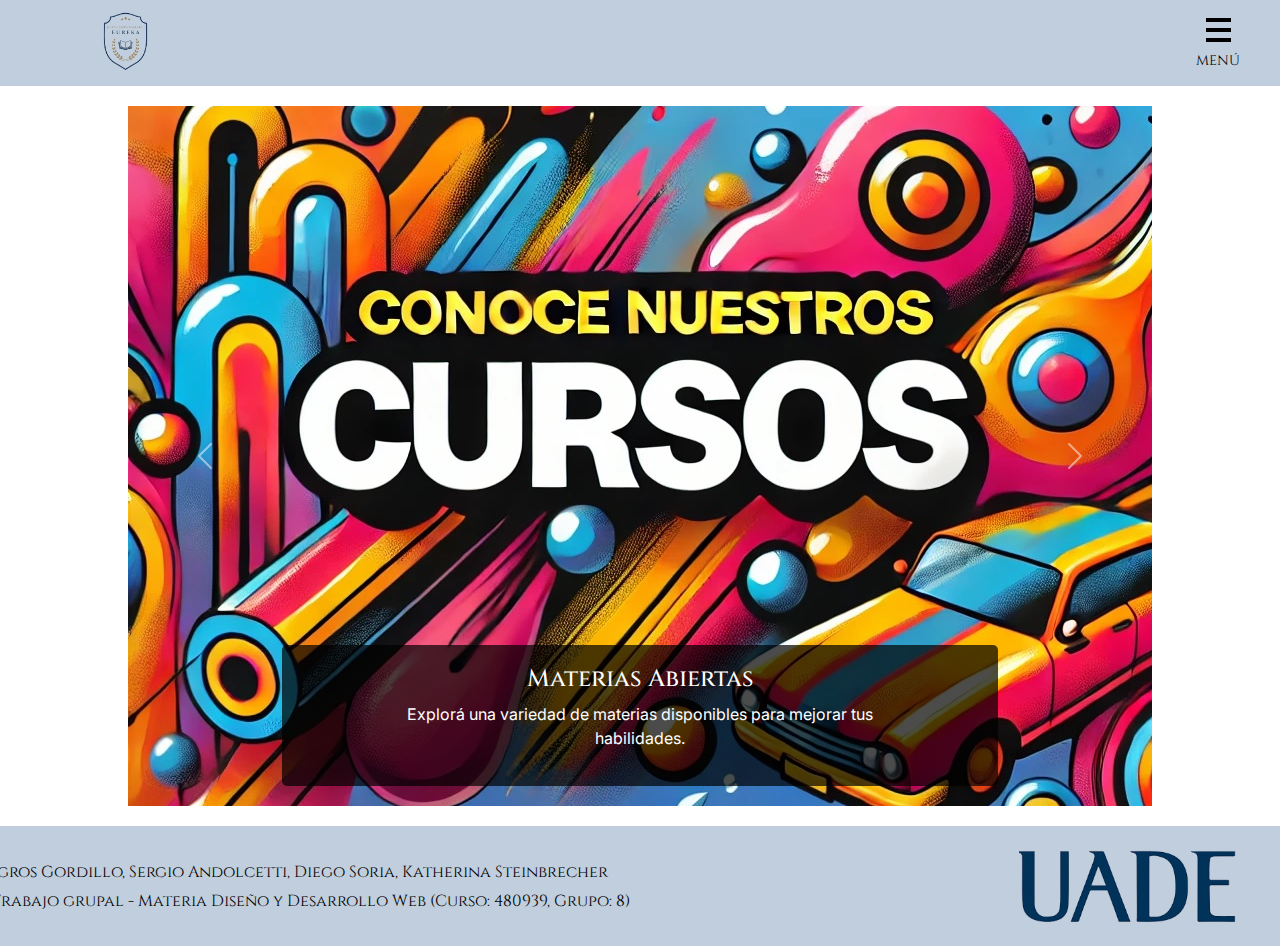
<file: index.html>
<!DOCTYPE html>
<html lang="es">
<head>
    <meta charset="UTF-8">
    <meta name="viewport" content="width=device-width, initial-scale=1.0">
    <title>Instituto Eureka</title>
    <link rel="preconnect" href="https://fonts.googleapis.com">
    <link rel="preconnect" href="https://fonts.gstatic.com" crossorigin>
    <link href="https://fonts.googleapis.com/css2?family=Inter:ital,opsz,wght@0,14..32,100..900;1,14..32,100..900&display=swap" rel="stylesheet">
    <link href="https://fonts.googleapis.com/css2?family=Cinzel:wght@400;700&display=swap" rel="stylesheet">
    <link rel="shortcut icon" href="./logo.png" type="image/x-icon">
    <link rel="stylesheet" href="./estilos.css">
    <link href="https://cdn.jsdelivr.net/npm/bootstrap@5.3.3/dist/css/bootstrap.min.css" rel="stylesheet" integrity="sha384-QWTKZyjpPEjISv5WaRU9OFeRpok6YctnYmDr5pNlyT2bRjXh0JMhjY6hW+ALEwIH" crossorigin="anonymous">
    <script defer src="./js/app.js"></script>
</head>
<body>
    <header>
        <nav class="navbar">
            <a href="#">
                <div class="logo">
                    <img src="./logo.png" alt="Logo" />
                </div>
            </a>
            <!-- Menú hamburguesa con texto y "Cerrar" -->
            <div class="menu-toggle" id="mobile-menu">
                <span class="bar"></span>
                <span class="bar"></span>
                <span class="bar"></span>
                <span class="menu-text">Menú</span> <!-- Texto debajo del icono -->
            </div>
            <!-- Texto y botón cerrar -->
            <div class="close-menu" id="close-menu">
                <span class="close-icon">×</span>
                <span class="close-text">Cerrar</span>
            </div>
            <ul class="nav-links" id="nav-links">
                <li><a href="#">Inicio</a></li>
                <li><a href="./cursos.html">Cursos</a></li>
                <li><a href="./reservas.html">Reservas</a></li>
                <li><a href="./recursos.html">Recursos</a></li>
                <li><a href="./contacto.html">Contacto</a></li>
            </ul>
        </nav>
    </header>
    <main>
        <!-- Carrusel -->
        <div id="temaCarousel" class="carousel slide" data-bs-ride="carousel">
            <div class="carousel-inner">
                <!-- Diapositiva 1 -->
                <div class="carousel-item active">
                    <a href="./cursos.html">
                        <img src="./Conoce Nuestros Cursos.jpg" class="d-block w-100" alt="Materias Abiertas">
                        <div class="carousel-caption d-none d-md-block">
                            <h5>Materias Abiertas</h5>
                            <p>Explorá una variedad de materias disponibles para mejorar tus habilidades.</p>
                        </div>
                    </a>
                </div>
                <!-- Diapositiva 2 -->
                <div class="carousel-item">
                    <a href="./cursos.html">
                        <img src="./Conoce a nuestros profesores.jpg" class="d-block w-100" alt="Conoce a nuestros Profesores">
                        <div class="carousel-caption d-none d-md-block">
                            <h5>Conocé a nuestros Profesores</h5>
                            <p>Aprendé de los mejores y conocé a los profesores que te guiarán en tu aprendizaje.</p>
                        </div>
                    </a>
                </div>
                <!-- Diapositiva 3 -->
                <div class="carousel-item">
                    <a href="./reservas.html">
                        <img src="./Calcula tu futuro.jpg" class="d-block w-100" alt="Estudiantes Destacados">
                        <div class="carousel-caption d-none d-md-block">
                            <p>Descubrí nuestros precios y armá tu propio pack de materias.</p>
                        </div>
                    </a>
                </div>
                <!-- Diapositiva 4 -->
                <div class="carousel-item">
                    <a href="./foro.html">
                        <img src="./Foro.jpg" class="d-block w-100" alt="Recursos Disponibles">
                        <div class="carousel-caption d-none d-md-block">
                            <h5>Foro de y para estudiantes</h5>
                            <p>Accedé a una amplia gama de recursos para mejorar tu aprendizaje.</p>
                        </div>
                    </a>
                </div>
            </div>
    
            <!-- Controles de navegación del carrusel -->
            <button class="carousel-control-prev" type="button" data-bs-target="#temaCarousel" data-bs-slide="prev">
                <span class="carousel-control-prev-icon" aria-hidden="true"></span>
                <span class="visually-hidden">Anterior</span>
            </button>
            <button class="carousel-control-next" type="button" data-bs-target="#temaCarousel" data-bs-slide="next">
                <span class="carousel-control-next-icon" aria-hidden="true"></span>
                <span class="visually-hidden">Siguiente</span>
            </button>
        </div>
    </main>
    <footer>
        <div class="footer-container">
            <div class="footer-info">
                <p><strong>Integrantes:</strong> Milagros Gordillo, Sergio Andolcetti, Diego Soria, Katherina Steinbrecher</p>
                
                <p>
                    <a href="https://dsoria90.github.io/EUREKA/" target="_blank">Sitio del Grupo</a>
                    <span>- Trabajo grupal - Materia Diseño y Desarrollo Web (Curso: 480939, Grupo: 8)</span>
                </p>
            </div>
            <div class="footer-logo">
                <img src="./uade.png" alt="Logo UADE">
            </div>
        </div>
    </footer>

    <script src="./js/bootstrap.bundle.min.js"></script>
    <script>
        const mobileMenu = document.getElementById('mobile-menu');
        const navLinks = document.getElementById('nav-links');
        const closeMenu = document.getElementById('close-menu');

        // Abrir el menú
        mobileMenu.addEventListener('click', () => {
            navLinks.classList.add('active'); // Muestra los enlaces
            mobileMenu.style.display = 'none'; // Oculta el menú hamburguesa
            closeMenu.style.display = 'flex'; // Muestra el botón cerrar
        });

        // Cerrar el menú
        closeMenu.addEventListener('click', () => {
            navLinks.classList.remove('active'); // Oculta los enlaces
            mobileMenu.style.display = 'flex'; // Muestra el menú hamburguesa
            closeMenu.style.display = 'none'; // Oculta el botón cerrar
        });
    </script>
</body>
</html>
</file>
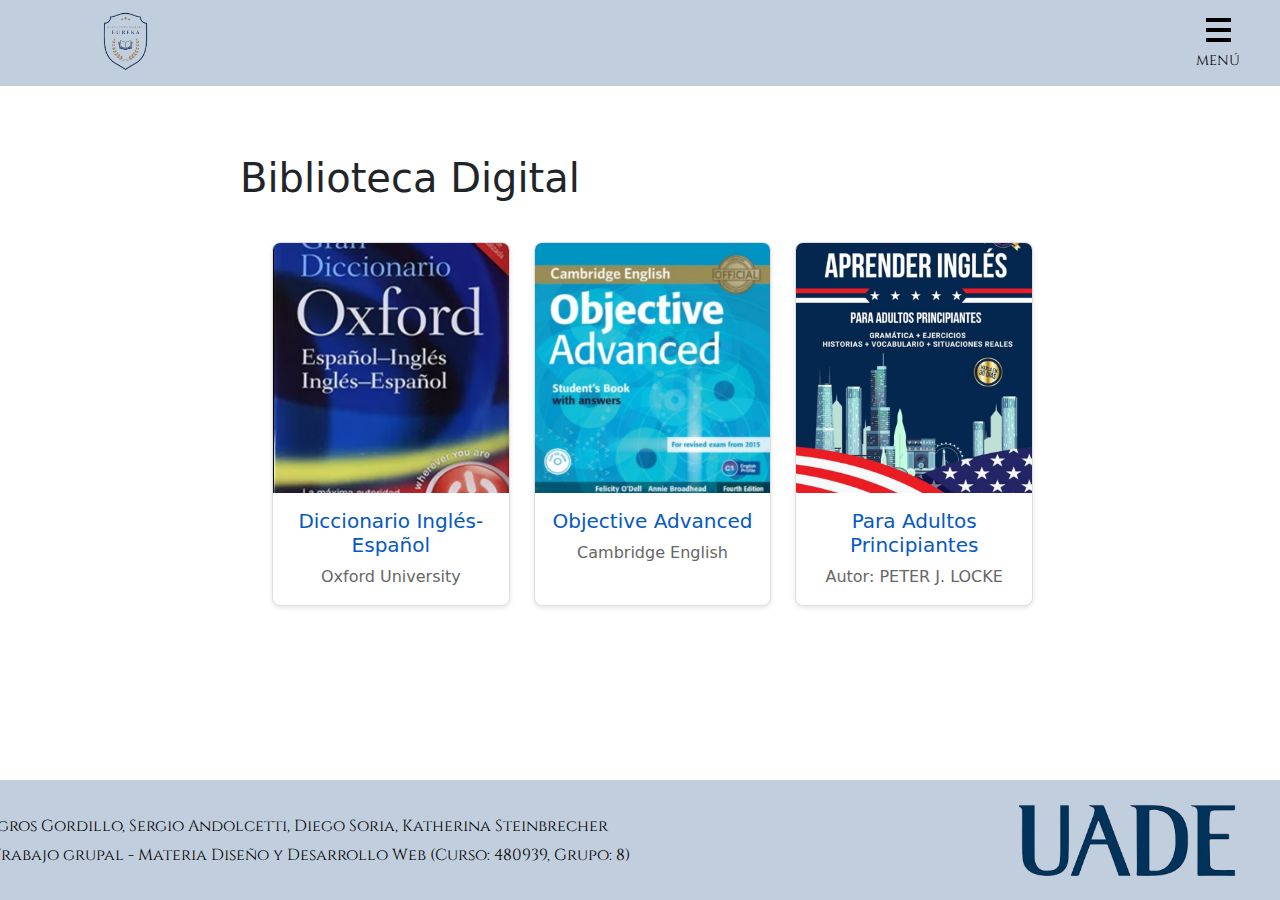
<file: bases-datos.html>
<html lang="es">
<head>
    <meta charset="UTF-8">
    <meta name="viewport" content="width=device-width, initial-scale=1.0">
    <title>Instituto Eureka</title>
    <link rel="preconnect" href="https://fonts.googleapis.com">
    <link rel="preconnect" href="https://fonts.gstatic.com" crossorigin>
    <link href="https://fonts.googleapis.com/css2?family=Inter:ital,opsz,wght@0,14..32,100..900;1,14..32,100..900&display=swap" rel="stylesheet">
    <link href="https://fonts.googleapis.com/css2?family=Cinzel:wght@400;700&display=swap" rel="stylesheet">
    <link rel="shortcut icon" href="./logo.png" type="image/x-icon">
    <link rel="stylesheet" href="./estilos(1).css">
    <link href="https://cdn.jsdelivr.net/npm/bootstrap@5.3.3/dist/css/bootstrap.min.css" rel="stylesheet" integrity="sha384-QWTKZyjpPEjISv5WaRU9OFeRpok6YctnYmDr5pNlyT2bRjXh0JMhjY6hW+ALEwIH" crossorigin="anonymous">
    <script defer src="./js/app.js"></script>
</head>
<body>
    <!-- Header -->
    <header>
        <nav class="navbar">
            <a href="./index.html">
                <div class="logo">
                    <img src="./logo.png" alt="Logo" />
                </div>
            </a>
            <!-- Menú hamburguesa con texto y "Cerrar" -->
            <div class="menu-toggle" id="mobile-menu">
                <span class="bar"></span>
                <span class="bar"></span>
                <span class="bar"></span>
                <span class="menu-text">Menú</span> <!-- Texto debajo del icono -->
            </div>
            <!-- Texto y botón cerrar -->
            <div class="close-menu" id="close-menu">
                <span class="close-icon">×</span>
                <span class="close-text">Cerrar</span>
            </div>
            <ul class="nav-links" id="nav-links">
                <li><a href="./index.html">Inicio</a></li>
                <li><a href="./cursos.html">Cursos</a></li>
                <li><a href="./reservas.html">Reservas</a></li>
                <li><a href="./recursos.html">Recursos</a></li>
                <li><a href="./contacto.html">Contacto</a></li>
            </ul>
        </nav>
    </header>


    <main class="container mt-5" id="biblioteca">


            <!-- Columna de Resultados -->
            <section class="col-md-9" id="resultados">
                <h1>Biblioteca Digital</h1>
                <section class="book-grid">
                    <div class="book-card">
                    <img src="ingles1.jpg" alt="">
                    <h2> Diccionario Inglés- Español</h2>
                    <p>Oxford University</p>
                    </div>
                    <div class="book-card">
                    <img  src="ingles2.jpg" alt="">
                    <h2>Objective Advanced </h2>
                    <p>Cambridge English</p>
                    </div>
                    <div class="book-card">
                    <img src="ingles3.jpg" alt="Álgebra Avanzada">
                    <h2>Para Adultos Principiantes</h2>
                    <p>Autor: PETER J. LOCKE</p>
                    </div>
                </section>
                </main>    
            
            </section>
        </div>
    </main>


    <footer>
        <div class="footer-container">
            <div class="footer-info">
                <p><strong>Integrantes:</strong> Milagros Gordillo, Sergio Andolcetti, Diego Soria, Katherina Steinbrecher</p>
                
                <p>
                    <a href="https://dsoria90.github.io/EUREKA/" target="_blank">Sitio del Grupo</a>
                    <span>- Trabajo grupal - Materia Diseño y Desarrollo Web (Curso: 480939, Grupo: 8)</span>
                </p>
            </div>
            <div class="footer-logo">
                <img src="./uade.png" alt="Logo UADE">
            </div>
        </div>
    </footer>

    <script src="./js/bootstrap.bundle.min.js"></script>
    <script>
        const mobileMenu = document.getElementById('mobile-menu');
        const navLinks = document.getElementById('nav-links');
        const closeMenu = document.getElementById('close-menu');

        // Abrir el menú
        mobileMenu.addEventListener('click', () => {
            navLinks.classList.add('active'); // Muestra los enlaces
            mobileMenu.style.display = 'none'; // Oculta el menú hamburguesa
            closeMenu.style.display = 'flex'; // Muestra el botón cerrar
        });

        // Cerrar el menú
        closeMenu.addEventListener('click', () => {
            navLinks.classList.remove('active'); // Oculta los enlaces
            mobileMenu.style.display = 'flex'; // Muestra el menú hamburguesa
            closeMenu.style.display = 'none'; // Oculta el botón cerrar
        });
    </script>
</body>
</html>
</file>
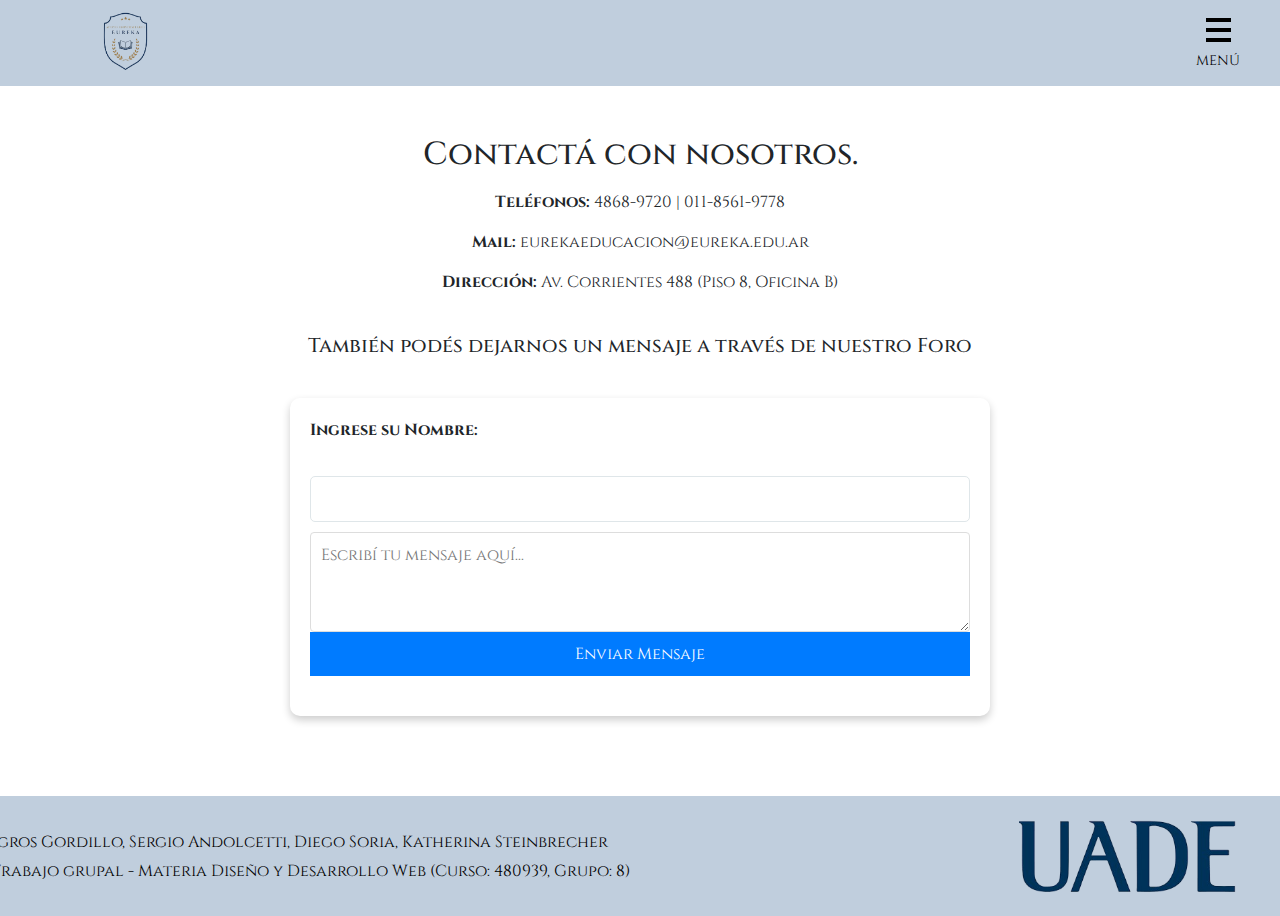
<file: contacto.html>
<!DOCTYPE html>
<html lang="es">
<head>
    <meta charset="UTF-8">
    <meta name="viewport" content="width=device-width, initial-scale=1.0">
    <title>Contacto</title>
    <link rel="preconnect" href="https://fonts.googleapis.com">
    <link rel="preconnect" href="https://fonts.gstatic.com" crossorigin>
    <link href="https://fonts.googleapis.com/css2?family=Inter:ital,opsz,wght@0,14..32,100..900;1,14..32,100..900&display=swap" rel="stylesheet">
    <link href="https://fonts.googleapis.com/css2?family=Cinzel:wght@400;700&display=swap" rel="stylesheet">
    <link rel="shortcut icon" href="./logo.png" type="image/x-icon">
    <link rel="stylesheet" href="./estilo_reservas_contacto.css">
    <link href="https://cdn.jsdelivr.net/npm/bootstrap@5.3.3/dist/css/bootstrap.min.css" rel="stylesheet" integrity="sha384-QWTKZyjpPEjISv5WaRU9OFeRpok6YctnYmDr5pNlyT2bRjXh0JMhjY6hW+ALEwIH" crossorigin="anonymous">
    <script defer src="./js/app.js"></script>
</head>
<body>
    <header>
        <nav class="navbar">
            <!-- Logo -->
            <div class="logo">
                <a href="./index.html">
                    <img src="./logo.png" alt="Logo" />
                </a>
            </div>
    
            <!-- Menú hamburguesa con texto y "Cerrar" -->
            <div class="menu-toggle" id="mobile-menu">
                <span class="bar"></span>
                <span class="bar"></span>
                <span class="bar"></span>
                <span class="menu-text">Menú</span> <!-- Texto debajo del icono -->
            </div>
            <!-- Texto y botón cerrar -->
            <div class="close-menu" id="close-menu">
                <span class="close-icon">×</span>
                <span class="close-text">Cerrar</span>
            </div>
    
            <!-- Links de navegación -->
            <ul class="nav-links" id="nav-links">
                <li><a href="index.html">Inicio</a></li>
                <li><a href="cursos.html">Cursos</a></li>
                <li><a href="reservas.html">Reservas</a></li>
                <li><a href="recursos.html">Recursos</a></li>
                <li><a href="#">Contacto</a></li>
            </ul>
        </nav>
    </header>

    <!-- MAIN -->
    <main>
        <div class="cabecera">
            <p><h2>Contactá con nosotros.</h2></p>
            <p><strong>Teléfonos:</strong> 4868-9720 | 011-8561-9778</p>
            <p><strong>Mail:</strong> eurekaeducacion@eureka.edu.ar</p>
            <p><strong>Dirección:</strong> Av. Corrientes 488 (Piso 8, Oficina B)</p><br>
            <h5>También podés dejarnos un mensaje a través de nuestro Foro</h5>
        </div>
        <div class="forum-container">  <!--CONTENEDOR DEL FORMULARIO-->
            <div class="form-container">
                <label for="name">Ingrese su Nombre:</label><br>
                <!--LINEA PARA INGRESAR OBLIGATORIAMENTE EL NOMBRE EN EL FORM-->
                <p id="nameError" class="error-message" style="color: rgb(255, 49, 49); display: none;">Debe agregar su nombre para poder continuar.</p>
                <input type="text" id="name" required>
                <textarea id="mainMessage" placeholder="Escribí tu mensaje aquí..."></textarea>
                <button id="sendMessage">Enviar Mensaje</button>
            </div>
            <div id="messageBoard" class="message-board"></div>
        </main>
        <footer>
        <div class="footer-container">
            <div class="footer-info">
                <p><strong>Integrantes:</strong> Milagros Gordillo, Sergio Andolcetti, Diego Soria, Katherina Steinbrecher</p>
                
                <p>
                    <a href="https://dsoria90.github.io/EUREKA/" target="_blank">Sitio del Grupo</a>
                    <span>- Trabajo grupal - Materia Diseño y Desarrollo Web (Curso: 480939, Grupo: 8)</span>
                </p>
            </div>
            <div class="footer-logo">
                <img src="./uade.png" alt="Logo UADE">
            </div>
        </div>
    </footer>
    <script src="js/script.js"></script>
    <script src="./js/bootstrap.bundle.min.js"></script>
    <script>
        const mobileMenu = document.getElementById('mobile-menu');
        const navLinks = document.getElementById('nav-links');
        const closeMenu = document.getElementById('close-menu');

        // Abrir el menú
        mobileMenu.addEventListener('click', () => {
            navLinks.classList.add('active'); // Muestra los enlaces
            mobileMenu.style.display = 'none'; // Oculta el menú hamburguesa
            closeMenu.style.display = 'flex'; // Muestra el botón cerrar
        });

        // Cerrar el menú
        closeMenu.addEventListener('click', () => {
            navLinks.classList.remove('active'); // Oculta los enlaces
            mobileMenu.style.display = 'flex'; // Muestra el menú hamburguesa
            closeMenu.style.display = 'none'; // Oculta el botón cerrar
        });

    </script>
</body>
</html>
</file>
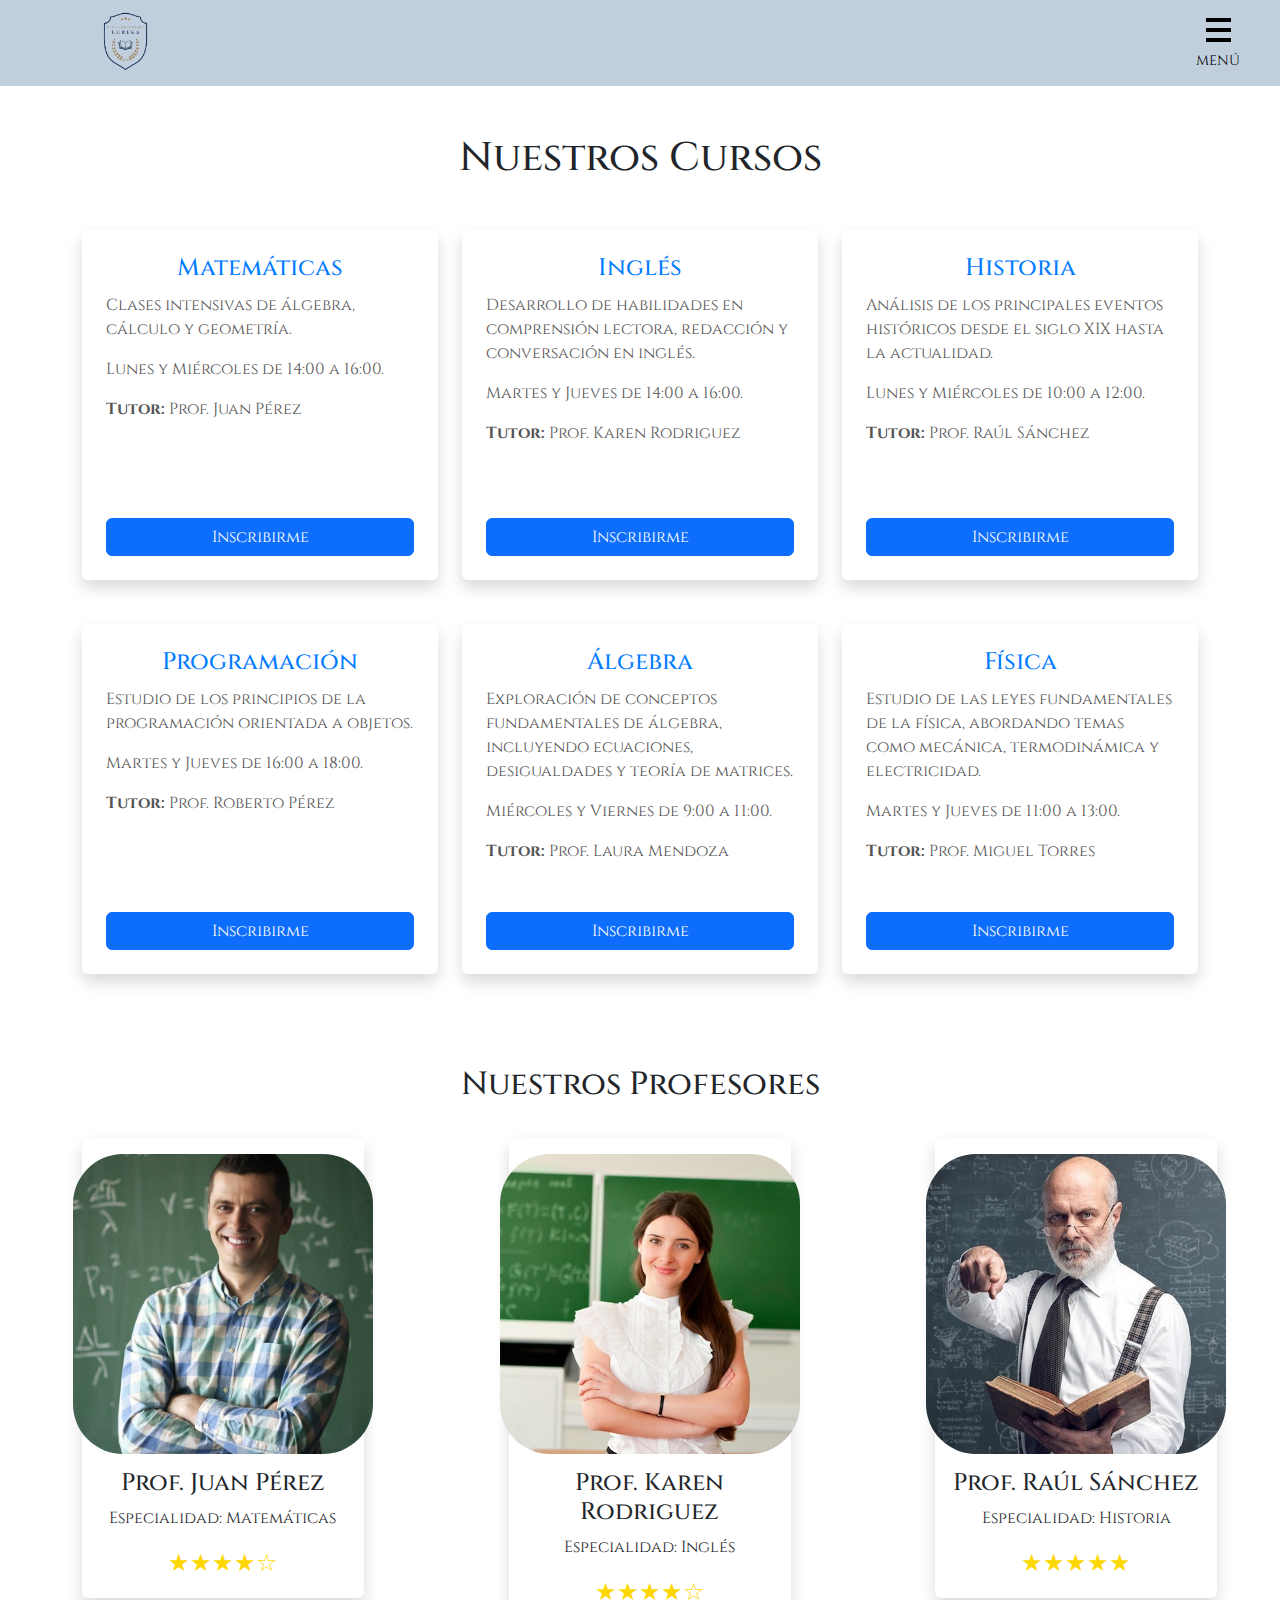
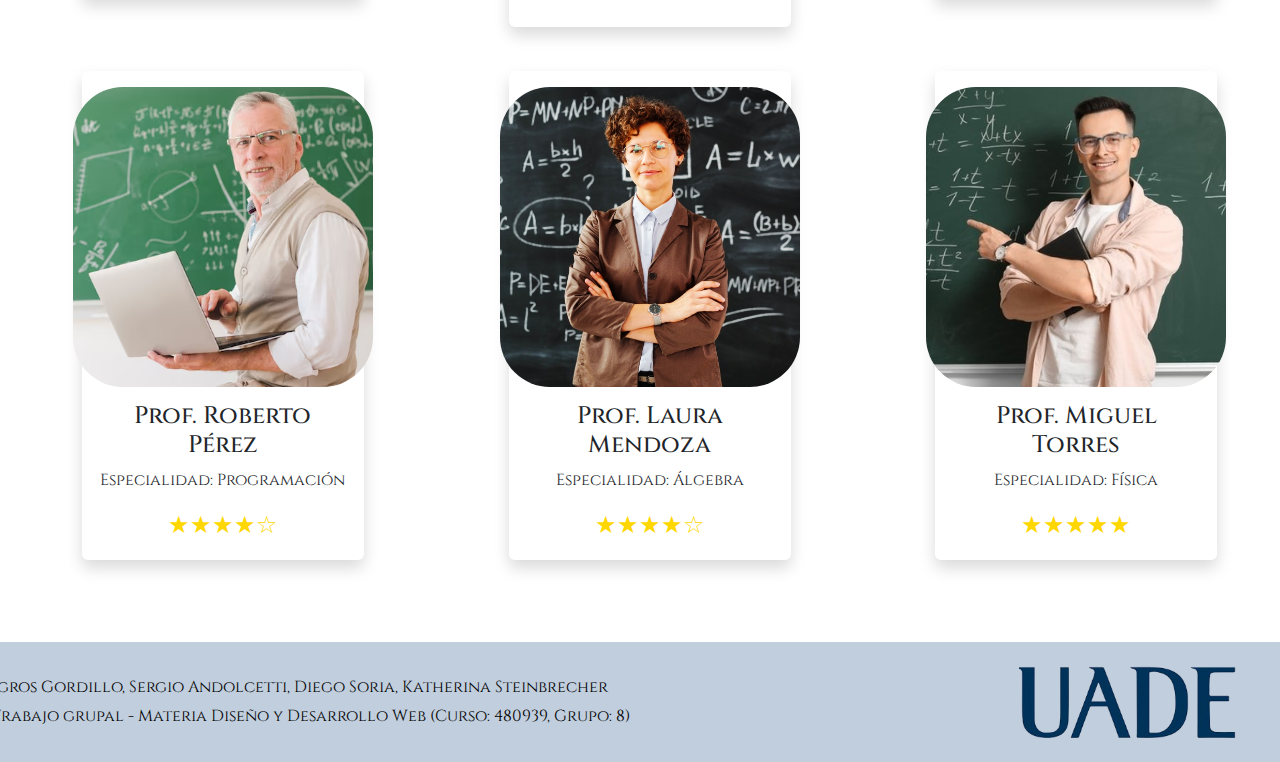
<file: cursos.html>
<!DOCTYPE html>
<html lang="es">
<head>
    <meta charset="UTF-8">
    <meta name="viewport" content="width=device-width, initial-scale=1.0">
    <title>Cursos</title>
    <link rel="preconnect" href="https://fonts.googleapis.com">
    <link rel="preconnect" href="https://fonts.gstatic.com" crossorigin>
    <link href="https://fonts.googleapis.com/css2?family=Inter:ital,opsz,wght@0,14..32,100..900;1,14..32,100..900&display=swap" rel="stylesheet">
    <link href="https://fonts.googleapis.com/css2?family=Cinzel:wght@400;700&display=swap" rel="stylesheet">
    <link rel="shortcut icon" href="./logo.png" type="image/x-icon">
    <link rel="stylesheet" href="./estilos.css">
    <link href="https://cdn.jsdelivr.net/npm/bootstrap@5.3.3/dist/css/bootstrap.min.css" rel="stylesheet" integrity="sha384-QWTKZyjpPEjISv5WaRU9OFeRpok6YctnYmDr5pNlyT2bRjXh0JMhjY6hW+ALEwIH" crossorigin="anonymous">
    <script defer src="./js/app.js"></script>
</head>
<body>
    <header>
        <nav class="navbar">
            <a href="./index.html">
                <div class="logo">
                    <img src="./logo.png" alt="Logo" />
                </div>
            </a>
            <!-- Menú hamburguesa con texto y "Cerrar" -->
            <div class="menu-toggle" id="mobile-menu">
                <span class="bar"></span>
                <span class="bar"></span>
                <span class="bar"></span>
                <span class="menu-text">Menú</span> <!-- Texto debajo del icono -->
            </div>
            <!-- Texto y botón cerrar -->
            <div class="close-menu" id="close-menu">
                <span class="close-icon">×</span>
                <span class="close-text">Cerrar</span>
            </div>
            <ul class="nav-links" id="nav-links">
                <li><a href="./index.html">Inicio</a></li>
                <li><a href="#">Cursos</a></li>
                <li><a href="./reservas.html">Reservas</a></li>
                <li><a href="./recursos.html">Recursos</a></li>
                <li><a href="./contacto.html">Contacto</a></li>
            </ul>
        </nav>
    </header>

    <main class="mainCursos">
        <div class="container my-5">
            <h1 class="text-center mb-5">Nuestros Cursos</h1>
            <div class="row">
                
                <div class="col-lg-4 col-md-6 mb-4">
                    <div class="curso p-4 rounded shadow d-flex flex-column">
                        <h3>Matemáticas</h3>
                        <p>Clases intensivas de álgebra, cálculo y geometría.</p>
                        <p>Lunes y Miércoles de 14:00 a 16:00.</p>
                        <p><strong>Tutor:</strong> Prof. Juan Pérez</p>
                        <button class="btn btn-primary mt-auto" onclick="redirigirAReservas()">Inscribirme</button>
                    </div>
                </div>
                
                <div class="col-lg-4 col-md-6 mb-4">
                    <div class="curso p-4 rounded shadow d-flex flex-column">
                        <h3>Inglés</h3>
                        <p>Desarrollo de habilidades en comprensión lectora, redacción y conversación en inglés.</p>
                        <p>Martes y Jueves de 14:00 a 16:00.</p>
                        <p><strong>Tutor:</strong> Prof. Karen Rodriguez</p>
                        <button class="btn btn-primary mt-auto" onclick="redirigirAReservas()">Inscribirme</button>
                    </div>
                </div>
                
                <div class="col-lg-4 col-md-6 mb-4">
                    <div class="curso p-4 rounded shadow d-flex flex-column">
                        <h3>Historia</h3>
                        <p>Análisis de los principales eventos históricos desde el siglo XIX hasta la actualidad.</p>
                        <p>Lunes y Miércoles de 10:00 a 12:00.</p>
                        <p><strong>Tutor:</strong> Prof. Raúl Sánchez</p>
                        <button class="btn btn-primary mt-auto" onclick="redirigirAReservas()">Inscribirme</button>
                    </div>
                </div>
                
                <div class="col-lg-4 col-md-6 mb-4">
                    <div class="curso p-4 rounded shadow d-flex flex-column">
                        <h3>Programación</h3>
                        <p>Estudio de los principios de la programación orientada a objetos.</p>
                        <p>Martes y Jueves de 16:00 a 18:00.</p>
                        <p><strong>Tutor:</strong> Prof. Roberto Pérez</p>
                        <button class="btn btn-primary mt-auto" onclick="redirigirAReservas()">Inscribirme</button>
                    </div>
                </div>

                <div class="col-lg-4 col-md-6 mb-4">
                    <div class="curso p-4 rounded shadow d-flex flex-column">
                        <h3>Álgebra</h3>
                        <p>Exploración de conceptos fundamentales de álgebra, incluyendo ecuaciones, desigualdades y teoría de matrices.</p>
                        <p>Miércoles y Viernes de 9:00 a 11:00.</p>
                        <p><strong>Tutor:</strong> Prof. Laura Mendoza</p>
                        <button class="btn btn-primary mt-auto" onclick="redirigirAReservas()">Inscribirme</button>
                    </div>
                </div>
                
                <div class="col-lg-4 col-md-6 mb-4">
                    <div class="curso p-4 rounded shadow d-flex flex-column">
                        <h3>Física</h3>
                        <p>Estudio de las leyes fundamentales de la física, abordando temas como mecánica, termodinámica y electricidad.</p>
                        <p>Martes y Jueves de 11:00 a 13:00.</p>
                        <p><strong>Tutor:</strong> Prof. Miguel Torres</p>
                        <button class="btn btn-primary mt-auto" onclick="redirigirAReservas()">Inscribirme</button>

                    </div>
                </div>
                
            </div>
        </div>
        
        <!-- Sección de Profesores -->
        <div class="container-fluid my-5 justify-content-center">
            <h2 class="text-center mb-4">Nuestros Profesores</h2>
            <div class="row justify-content-center">
                <!-- Profesor 1 -->
                <div class="col-lg-4 col-md-6 mb-4">
                    <div class="profesor p-3 rounded shadow text-center">
                        <img src="./ProfesorMate.jpg" alt="Profesor de Matemáticas">
                        <h4>Prof. Juan Pérez</h4>
                        <p>Especialidad: Matemáticas</p>
                        <div class="estrellas">★★★★☆</div>
                    </div>
                </div>
        
                <!-- Profesor 2 -->
                <div class="col-lg-4 col-md-6 mb-4">
                    <div class="profesor p-3 rounded shadow text-center">
                        <img src="./ProfesoraIngles.jpg" alt="Profesora de Ingles">
                        <h4>Prof. Karen Rodriguez</h4>
                        <p>Especialidad: Inglés</p>
                        <div class="estrellas">★★★★☆</div>
                    </div>
                </div>
        
                <!-- Profesor 3 -->
                <div class="col-lg-4 col-md-6 mb-4">
                    <div class="profesor p-3 rounded shadow text-center">
                        <img src="./ProfesorHisto.jpg" alt="Profesor de Historia
                        ">
                        <h4>Prof. Raúl Sánchez</h4>
                        <p>Especialidad: Historia</p>
                        <div class="estrellas">★★★★★</div>
                    </div>
                </div>
        
                <!-- Profesor 4 -->
                <div class="col-lg-4 col-md-6 mb-4">
                    <div class="profesor p-3 rounded shadow text-center">
                        <img src="./ProfesorProgra.jpg" alt="">
                        <h4>Prof. Roberto Pérez</h4>
                        <p>Especialidad: Programación</p>
                        <div class="estrellas">★★★★☆</div>
                    </div>
                </div>
        
                <!-- Profesor 5 -->
                <div class="col-lg-4 col-md-6 mb-4">
                    <div class="profesor p-3 rounded shadow text-center">
                        <img src="./ProfesoraAlg.jpg" alt="Profesora de Algebra">
                        <h4>Prof. Laura Mendoza</h4>
                        <p>Especialidad: Álgebra</p>
                        <div class="estrellas">★★★★☆</div>
                    </div>
                </div>
        
                <!-- Profesor 6 -->
                <div class="col-lg-4 col-md-6 mb-4">
                    <div class="profesor p-3 rounded shadow text-center">
                        <img src="./ProfesorFis.jpg" alt="Profesor de Física">
                        <h4>Prof. Miguel Torres</h4>
                        <p>Especialidad: Física</p>
                        <div class="estrellas">★★★★★</div>
                    </div>
                </div>
            </div>
        </div>
    </main>
    
    <footer>
        <div class="footer-container">
            <div class="footer-info">
                <p><strong>Integrantes:</strong> Milagros Gordillo, Sergio Andolcetti, Diego Soria, Katherina Steinbrecher</p>
                
                <p>
                    <a href="https://dsoria90.github.io/EUREKA/" target="_blank">Sitio del Grupo</a>
                    <span>- Trabajo grupal - Materia Diseño y Desarrollo Web (Curso: 480939, Grupo: 8)</span>
                </p>
            </div>
            <div class="footer-logo">
                <img src="./uade.png" alt="Logo UADE">
            </div>
        </div>
    </footer>

    <script src="./js/bootstrap.bundle.min.js"></script>
    <script>
        const mobileMenu = document.getElementById('mobile-menu');
        const navLinks = document.getElementById('nav-links');
        const closeMenu = document.getElementById('close-menu');

        // Abrir el menú
        mobileMenu.addEventListener('click', () => {
            navLinks.classList.add('active'); // Muestra los enlaces
            mobileMenu.style.display = 'none'; // Oculta el menú hamburguesa
            closeMenu.style.display = 'flex'; // Muestra el botón cerrar
        });

        // Cerrar el menú
        closeMenu.addEventListener('click', () => {
            navLinks.classList.remove('active'); // Oculta los enlaces
            mobileMenu.style.display = 'flex'; // Muestra el menú hamburguesa
            closeMenu.style.display = 'none'; // Oculta el botón cerrar
        });
    </script>
</body>
</html>
</file>
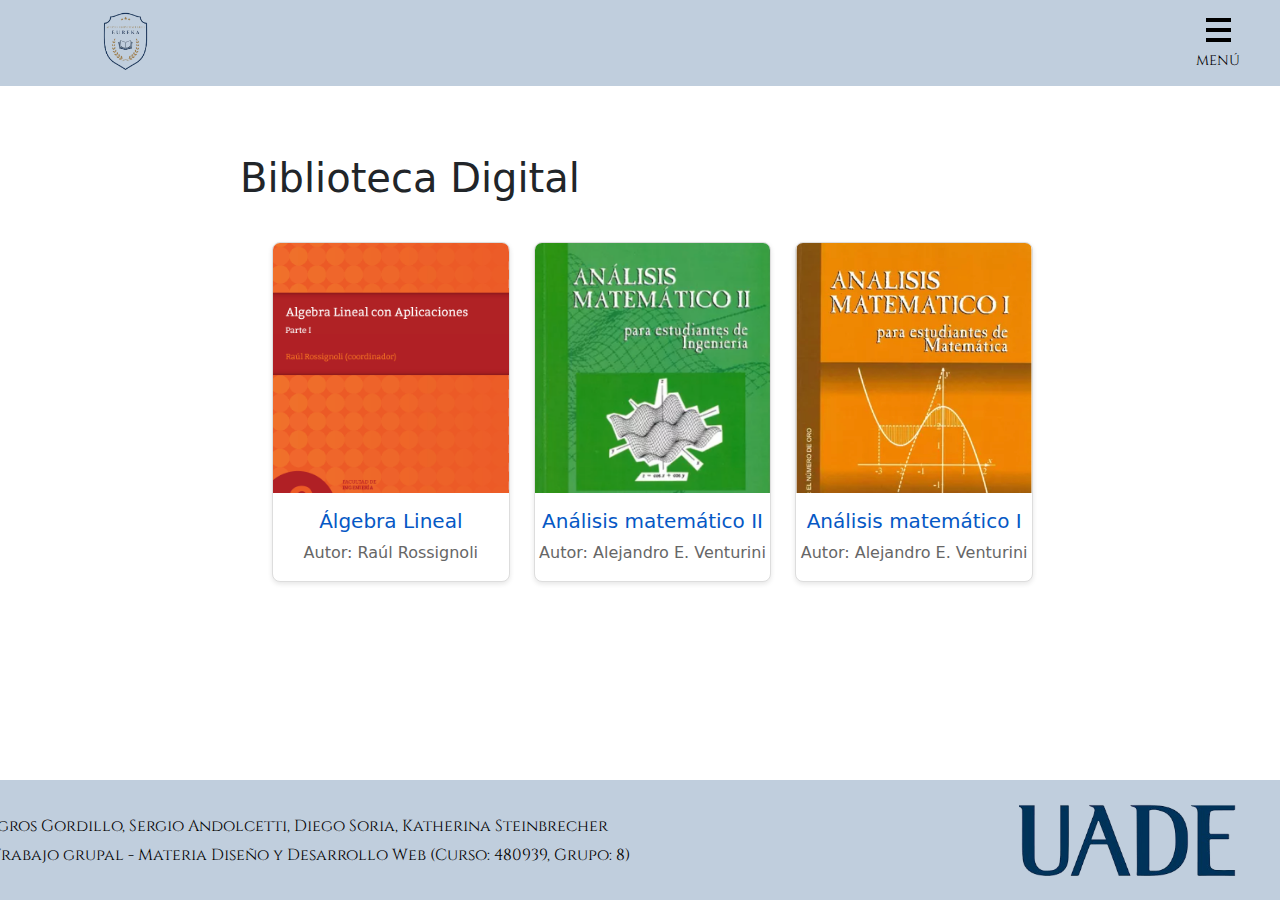
<file: ebooks.html>
<html lang="es">
<head>
    <meta charset="UTF-8">
    <meta name="viewport" content="width=device-width, initial-scale=1.0">
    <title>Instituto Eureka</title>
    <link rel="preconnect" href="https://fonts.googleapis.com">
    <link rel="preconnect" href="https://fonts.gstatic.com" crossorigin>
    <link href="https://fonts.googleapis.com/css2?family=Inter:ital,opsz,wght@0,14..32,100..900;1,14..32,100..900&display=swap" rel="stylesheet">
    <link href="https://fonts.googleapis.com/css2?family=Cinzel:wght@400;700&display=swap" rel="stylesheet">
    <link rel="shortcut icon" href="./logo.png" type="image/x-icon">
    <link rel="stylesheet" href="./estilos(1).css">
    <link href="https://cdn.jsdelivr.net/npm/bootstrap@5.3.3/dist/css/bootstrap.min.css" rel="stylesheet" integrity="sha384-QWTKZyjpPEjISv5WaRU9OFeRpok6YctnYmDr5pNlyT2bRjXh0JMhjY6hW+ALEwIH" crossorigin="anonymous">
    <script defer src="./js/app.js"></script>
</head>
<body>
    <!-- Header -->
    <header>
        <nav class="navbar">
            <a href="./index.html">
                <div class="logo">
                    <img src="./logo.png" alt="Logo" />
                </div>
            </a>
            <!-- Menú hamburguesa con texto y "Cerrar" -->
            <div class="menu-toggle" id="mobile-menu">
                <span class="bar"></span>
                <span class="bar"></span>
                <span class="bar"></span>
                <span class="menu-text">Menú</span> <!-- Texto debajo del icono -->
            </div>
            <!-- Texto y botón cerrar -->
            <div class="close-menu" id="close-menu">
                <span class="close-icon">×</span>
                <span class="close-text">Cerrar</span>
            </div>
            <ul class="nav-links" id="nav-links">
                <li><a href="./index.html">Inicio</a></li>
                <li><a href="./cursos.html">Cursos</a></li>
                <li><a href="./reservas.html">Reservas</a></li>
                <li><a href="./recursos.html">Recursos</a></li>
                <li><a href="./contacto.html">Contacto</a></li>
            </ul>
        </nav>
    </header>


    <main class="container mt-5" id="biblioteca">


            <!-- Columna de Resultados -->
            <section class="col-md-9" id="resultados">
                <h1>Biblioteca Digital</h1>
                <section class="book-grid">
                    <div class="book-card">
                    <img src="matematica1.jpg" alt="">
                    <h2> Álgebra Lineal</h2>
                    <p>Autor: Raúl Rossignoli</p>
                    </div>
                    <div class="book-card">
                    <img  src="matematicas2.jpg" alt="">
                    <h2>Análisis  matemático II </h2>
                    <p>Autor: Alejandro E. Venturini</p>
                    </div>
                    <div class="book-card">
                    <img src="matematicas3.jpg" alt="Álgebra Avanzada">
                    <h2>Análisis  matemático I</h2>
                    <p>Autor: Alejandro E. Venturini</p>
                    </div>
                </section>
                </main>    
            
            </section>
        </div>
    </main>


    <footer>
        <div class="footer-container">
            <div class="footer-info">
                <p><strong>Integrantes:</strong> Milagros Gordillo, Sergio Andolcetti, Diego Soria, Katherina Steinbrecher</p>
                
                <p>
                    <a href="https://dsoria90.github.io/EUREKA/" target="_blank">Sitio del Grupo</a>
                    <span>- Trabajo grupal - Materia Diseño y Desarrollo Web (Curso: 480939, Grupo: 8)</span>
                </p>
            </div>
            <div class="footer-logo">
                <img src="./uade.png" alt="Logo UADE">
            </div>
        </div>
    </footer>

    <script src="./js/bootstrap.bundle.min.js"></script>
    <script>
        const mobileMenu = document.getElementById('mobile-menu');
        const navLinks = document.getElementById('nav-links');
        const closeMenu = document.getElementById('close-menu');

        // Abrir el menú
        mobileMenu.addEventListener('click', () => {
            navLinks.classList.add('active'); // Muestra los enlaces
            mobileMenu.style.display = 'none'; // Oculta el menú hamburguesa
            closeMenu.style.display = 'flex'; // Muestra el botón cerrar
        });

        // Cerrar el menú
        closeMenu.addEventListener('click', () => {
            navLinks.classList.remove('active'); // Oculta los enlaces
            mobileMenu.style.display = 'flex'; // Muestra el menú hamburguesa
            closeMenu.style.display = 'none'; // Oculta el botón cerrar
        });
    </script>
</body>
</html>
</file>
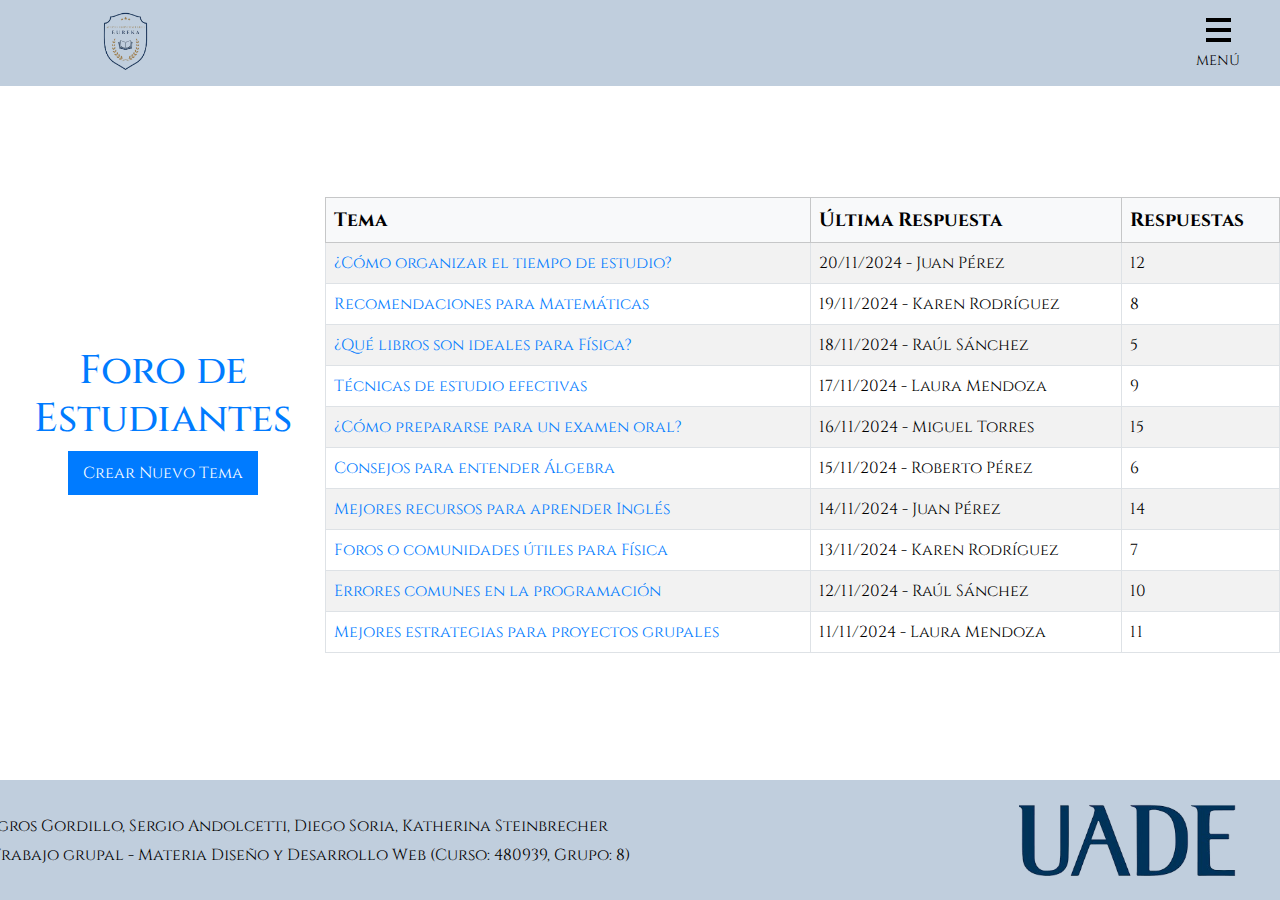
<file: foro.html>
<!DOCTYPE html>
<html lang="es">
<head>
    <meta charset="UTF-8">
    <meta name="viewport" content="width=device-width, initial-scale=1.0">
    <title>Instituto Eureka</title>
    <link rel="preconnect" href="https://fonts.googleapis.com">
    <link rel="preconnect" href="https://fonts.gstatic.com" crossorigin>
    <link href="https://fonts.googleapis.com/css2?family=Inter:ital,opsz,wght@0,14..32,100..900;1,14..32,100..900&display=swap" rel="stylesheet">
    <link href="https://fonts.googleapis.com/css2?family=Cinzel:wght@400;700&display=swap" rel="stylesheet">
    <link rel="shortcut icon" href="./logo.png" type="image/x-icon">
    <link rel="stylesheet" href="./estilos.css">
    <link href="https://cdn.jsdelivr.net/npm/bootstrap@5.3.3/dist/css/bootstrap.min.css" rel="stylesheet" integrity="sha384-QWTKZyjpPEjISv5WaRU9OFeRpok6YctnYmDr5pNlyT2bRjXh0JMhjY6hW+ALEwIH" crossorigin="anonymous">
    <script defer src="./js/app.js"></script>
</head>
<body>
    <!-- Header -->
    <header>
        <nav class="navbar">
            <a href="./index.html">
                <div class="logo">
                    <img src="./logo.png" alt="Logo">
                </div>
            </a>
            <!-- Menú hamburguesa con texto y "Cerrar" -->
            <div class="menu-toggle" id="mobile-menu">
                <span class="bar"></span>
                <span class="bar"></span>
                <span class="bar"></span>
                <span class="menu-text">Menú</span> <!-- Texto debajo del icono -->
            </div>
            <!-- Texto y botón cerrar -->
            <div class="close-menu" id="close-menu">
                <span class="close-icon">×</span>
                <span class="close-text">Cerrar</span>
            </div>
            <ul class="nav-links">
                <li><a href="./index.html">Inicio</a></li>
                <li><a href="./cursos.html">Cursos</a></li>
                <li><a href="./reservas.html">Reservas</a></li>
                <li><a href="./recursos.html">Recursos</a></li>
                <li><a href="./contacto.html">Contacto</a></li>
            </ul>
        </nav>
    </header>

    <!-- Main -->
    <main class="containerForo my-5">
        <div class="text-center mb-4">
            <h1>Foro de Estudiantes</h1>
            <button id="crearTemaBtn" onclick="mostrarFormulario()">Crear Nuevo Tema</button>
        </div>

        <!-- Formulario Modal -->
        <div id="formularioModal" class="modal" tabindex="-1" style="display: none;">
            <div class="modal-dialog">
                <div class="modal-content">
                    <div class="modal-header">
                        <h5 class="modal-title">Crear Nuevo Tema</h5>
                        <button type="button" class="btn-close" onclick="cerrarFormulario()"></button>
                    </div>
                    <div class="modal-body">
                        <form id="nuevoTemaForm">
                            <div class="mb-3">
                                <label for="tituloTema" class="form-label">Título del Tema</label>
                                <input type="text" class="form-control" id="tituloTema">
                            </div>
                            <div class="mb-3">
                                <label for="autorTema" class="form-label">Autor</label>
                                <input type="text" class="form-control" id="autorTema">
                            </div>
                            <button type="submit" class="btn btn-success">Guardar</button>
                        </form>
                    </div>
                </div>
            </div>
        </div>
        <!-- Lista de Temas -->
        <table class="table table-striped table-bordered">
            <thead class="table-light">
                <tr>
                    <th>Tema</th>
                    <th>Última Respuesta</th>
                    <th>Respuestas</th>
                </tr>
            </thead>
            <tbody id="tablaTemas">
                <tr>
                    <td><a href="#">¿Cómo organizar el tiempo de estudio?</a></td>
                    <td>20/11/2024 - Juan Pérez</td>
                    <td>12</td>
                </tr>
                <tr>
                    <td><a href="#">Recomendaciones para Matemáticas</a></td>
                    <td>19/11/2024 - Karen Rodríguez</td>
                    <td>8</td>
                </tr>
                <tr>
                    <td><a href="#">¿Qué libros son ideales para Física?</a></td>
                    <td>18/11/2024 - Raúl Sánchez</td>
                    <td>5</td>
                </tr>
                <tr>
                    <td><a href="#">Técnicas de estudio efectivas</a></td>
                    <td>17/11/2024 - Laura Mendoza</td>
                    <td>9</td>
                </tr>
                <tr>
                    <td><a href="#">¿Cómo prepararse para un examen oral?</a></td>
                    <td>16/11/2024 - Miguel Torres</td>
                    <td>15</td>
                </tr>
                <tr>
                    <td><a href="#">Consejos para entender Álgebra</a></td>
                    <td>15/11/2024 - Roberto Pérez</td>
                    <td>6</td>
                </tr>
                <tr>
                    <td><a href="#">Mejores recursos para aprender Inglés</a></td>
                    <td>14/11/2024 - Juan Pérez</td>
                    <td>14</td>
                </tr>
                <tr>
                    <td><a href="#">Foros o comunidades útiles para Física</a></td>
                    <td>13/11/2024 - Karen Rodríguez</td>
                    <td>7</td>
                </tr>
                <tr>
                    <td><a href="#">Errores comunes en la programación</a></td>
                    <td>12/11/2024 - Raúl Sánchez</td>
                    <td>10</td>
                </tr>
                <tr>
                    <td><a href="#">Mejores estrategias para proyectos grupales</a></td>
                    <td>11/11/2024 - Laura Mendoza</td>
                    <td>11</td>
                </tr>
            </tbody>
        </table>
    </main>


    <footer>
        <div class="footer-container">
            <div class="footer-info">
                <p><strong>Integrantes:</strong> Milagros Gordillo, Sergio Andolcetti, Diego Soria, Katherina Steinbrecher</p>
                
                <p>
                    <a href="https://dsoria90.github.io/EUREKA/" target="_blank">Sitio del Grupo</a>
                    <span>- Trabajo grupal - Materia Diseño y Desarrollo Web (Curso: 480939, Grupo: 8)</span>
                </p>
            </div>
            <div class="footer-logo">
                <img src="./uade.png" alt="Logo UADE">
            </div>
        </div>
    </footer>

    <script src="./js/app.js"></script>
    <script>const mobileMenu = document.getElementById('mobile-menu');
        const navLinks = document.getElementById('nav-links');
        const closeMenu = document.getElementById('close-menu');

        // Abrir el menú
        mobileMenu.addEventListener('click', () => {
            navLinks.classList.add('active'); // Muestra los enlaces
            mobileMenu.style.display = 'none'; // Oculta el menú hamburguesa
            closeMenu.style.display = 'flex'; // Muestra el botón cerrar
        });

        // Cerrar el menú
        closeMenu.addEventListener('click', () => {
            navLinks.classList.remove('active'); // Oculta los enlaces
            mobileMenu.style.display = 'flex'; // Muestra el menú hamburguesa
            closeMenu.style.display = 'none'; // Oculta el botón cerrar
        });</script>
    <div id="mensajeAgradecimiento" style="display: none; position: fixed; top: 20px; right: 20px; background-color: #4CAF50; color: white; padding: 10px 20px; border-radius: 5px; box-shadow: 0 2px 5px rgba(0, 0, 0, 0.2); z-index: 1000;">
        ¡Gracias! El tema ha sido creado exitosamente.
    </div>
</body>
</html>
</file>
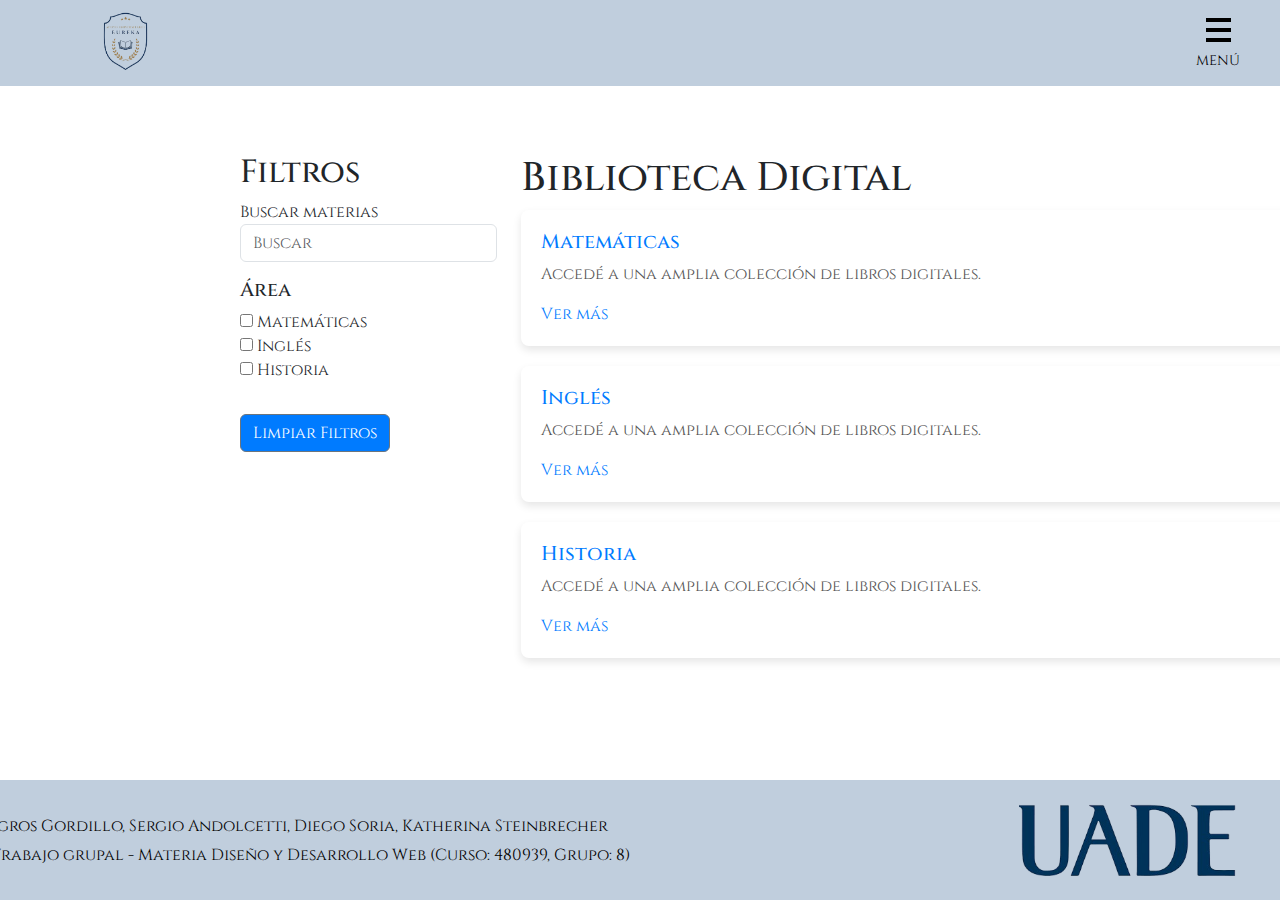
<file: recursos.html>
<!DOCTYPE html>
<html lang="es">
<head>
    <meta charset="UTF-8">
    <meta name="viewport" content="width=device-width, initial-scale=1.0">
    <title>Recursos</title>
    <link rel="preconnect" href="https://fonts.googleapis.com">
    <link rel="preconnect" href="https://fonts.gstatic.com" crossorigin>
    <link href="https://fonts.googleapis.com/css2?family=Inter:ital,opsz,wght@0,14..32,100..900;1,14..32,100..900&display=swap" rel="stylesheet">
    <link href="https://fonts.googleapis.com/css2?family=Cinzel:wght@400;700&display=swap" rel="stylesheet">
    <link rel="shortcut icon" href="./logo.png" type="image/x-icon">
    <link rel="stylesheet" href="./estilos.css">
    <link href="https://cdn.jsdelivr.net/npm/bootstrap@5.3.3/dist/css/bootstrap.min.css" rel="stylesheet" integrity="sha384-QWTKZyjpPEjISv5WaRU9OFeRpok6YctnYmDr5pNlyT2bRjXh0JMhjY6hW+ALEwIH" crossorigin="anonymous">
    <script defer src="./js/app.js"></script>
</head>
<body>
    <header>
        <nav class="navbar">
            <a href="./index.html">
                <div class="logo">
                    <img src="./logo.png" alt="Logo" />
                </div>
            </a>
            <!-- Menú hamburguesa con texto y "Cerrar" -->
            <div class="menu-toggle" id="mobile-menu">
                <span class="bar"></span>
                <span class="bar"></span>
                <span class="bar"></span>
                <span class="menu-text">Menú</span> <!-- Texto debajo del icono -->
            </div>
            <!-- Texto y botón cerrar -->
            <div class="close-menu" id="close-menu">
                <span class="close-icon">×</span>
                <span class="close-text">Cerrar</span>
            </div>
            <ul class="nav-links" id="nav-links">
                <li><a href="./index.html">Inicio</a></li>
                <li><a href="./cursos.html">Cursos</a></li>
                <li><a href="./reservas.html">Reservas</a></li>
                <li><a href="#">Recursos</a></li>
                <li><a href="./contacto.html">Contacto</a></li>
            </ul>
        </nav>
    </header>

    <main class="container mt-5" id="biblioteca">
        <div class="row">
            <!-- Columna de Filtros -->
            <aside class="col-md-3">
                <h2>Filtros</h2>
                <div class="form-group">
                    <label for="buscar">Buscar materias</label>
                    <input type="text" id="buscar" class="form-control" placeholder="Buscar" onkeyup="filtrarRecursos()">
                </div>
                <div class="form-group mt-3">
                    <h5>Área</h5>
                    <div>
                        <input type="checkbox" id="matematicas" onchange="filtrarRecursos()">
                        <label for="matematicas">Matemáticas</label>
                    </div>
                    <div>
                        <input type="checkbox" id="ingles" onchange="filtrarRecursos()">
                        <label for="ingles">Inglés</label>
                    </div>
                    <div>
                        <input type="checkbox" id="historia" onchange="filtrarRecursos()">
                        <label for="historia">Historia</label>
                    </div>
                </div>
                <div class="form-group mt-3">
                    <button class="btn btn-secondary mt-3" onclick="limpiarFiltros()" style="background-color: #007BFF;">Limpiar Filtros</button>
                </div>
            </aside>

            <!-- Columna de Resultados -->
            <section class="col-md-9" id="resultados">
                <h1>Biblioteca Digital</h1>
                
                <!-- Sección Matemáticas -->
                <div class="recurso" data-category="matematicas">
                    <h2>Matemáticas</h2>
                    <p>Accedé a una amplia colección de libros digitales.</p>
                    <a href="./ebooks.html" target="_blank">Ver más</a>
                </div>

                <!-- Sección Inglés -->
                <div class="recurso" data-category="ingles">
                    <h2>Inglés</h2>
                    <p>Accedé a una amplia colección de libros digitales.</p>
                    <a href="./bases-datos.html" target="_blank">Ver más</a>
                </div>

                <!-- Sección Historia -->
                <div class="recurso" data-category="historia">
                    <h2>Historia</h2>
                    <p>Accedé a una amplia colección de libros digitales.</p>
                    <a href="./repositorio.html" target="_blank">Ver más</a>
                </div>
            </section>
        </div>
    </main>

    <footer>
        <div class="footer-container">
            <div class="footer-info">
                <p><strong>Integrantes:</strong> Milagros Gordillo, Sergio Andolcetti, Diego Soria, Katherina Steinbrecher</p>
                
                <p>
                    <a href="https://dsoria90.github.io/EUREKA/" target="_blank">Sitio del Grupo</a>
                    <span>- Trabajo grupal - Materia Diseño y Desarrollo Web (Curso: 480939, Grupo: 8)</span>
                </p>
            </div>
            <div class="footer-logo">
                <img src="./uade.png" alt="Logo UADE">
            </div>
        </div>
    </footer>

    <script src="./js/bootstrap.bundle.min.js"></script>
    <script>
        const mobileMenu = document.getElementById('mobile-menu');
        const navLinks = document.getElementById('nav-links');
        const closeMenu = document.getElementById('close-menu');

        // Abrir el menú
        mobileMenu.addEventListener('click', () => {
            navLinks.classList.add('active'); // Muestra los enlaces
            mobileMenu.style.display = 'none'; // Oculta el menú hamburguesa
            closeMenu.style.display = 'flex'; // Muestra el botón cerrar
        });

        // Cerrar el menú
        closeMenu.addEventListener('click', () => {
            navLinks.classList.remove('active'); // Oculta los enlaces
            mobileMenu.style.display = 'flex'; // Muestra el menú hamburguesa
            closeMenu.style.display = 'none'; // Oculta el botón cerrar
        });

        function filtrarRecursos() {
            const searchValue = document.getElementById("buscar").value.toLowerCase();
            const filtros = {
                matematicas: document.getElementById("matematicas").checked,
                ingles: document.getElementById("ingles").checked,
                historia: document.getElementById("historia").checked
            };

            document.querySelectorAll(".recurso").forEach(recurso => {
                const title = recurso.querySelector("h2").textContent.toLowerCase();
                const category = recurso.getAttribute("data-category");

                const matchesSearch = title.includes(searchValue);
                const isFiltered = Object.values(filtros).some(value => value === true);
                const matchesFilter = !isFiltered || filtros[category];

                recurso.style.display = matchesSearch && matchesFilter ? "block" : "none";
            });
        }

        function limpiarFiltros() {
            document.getElementById("buscar").value = "";
            document.getElementById("matematicas").checked = false;
            document.getElementById("ingles").checked = false;
            document.getElementById("historia").checked = false;

            document.querySelectorAll(".recurso").forEach(recurso => {
                recurso.style.display = "block";
            });
        }
    </script>
</body>
</html>
</file>
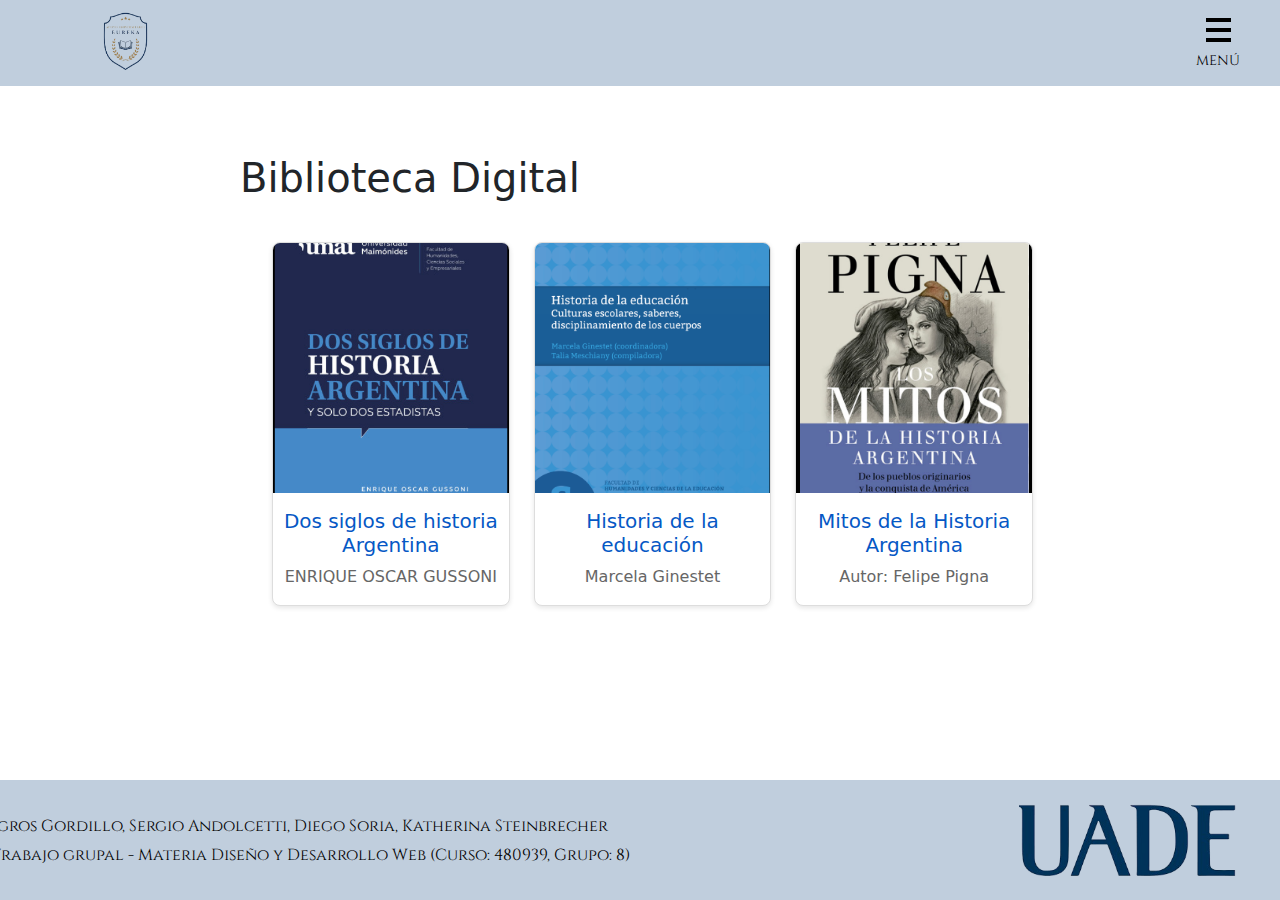
<file: repositorio.html>
<html lang="es">
<head>
    <meta charset="UTF-8">
    <meta name="viewport" content="width=device-width, initial-scale=1.0">
    <title>Instituto Eureka</title>
    <link rel="preconnect" href="https://fonts.googleapis.com">
    <link rel="preconnect" href="https://fonts.gstatic.com" crossorigin>
    <link href="https://fonts.googleapis.com/css2?family=Inter:ital,opsz,wght@0,14..32,100..900;1,14..32,100..900&display=swap" rel="stylesheet">
    <link href="https://fonts.googleapis.com/css2?family=Cinzel:wght@400;700&display=swap" rel="stylesheet">
    <link rel="shortcut icon" href="./logo.png" type="image/x-icon">
    <link rel="stylesheet" href="./estilos(1).css">
    <link href="https://cdn.jsdelivr.net/npm/bootstrap@5.3.3/dist/css/bootstrap.min.css" rel="stylesheet" integrity="sha384-QWTKZyjpPEjISv5WaRU9OFeRpok6YctnYmDr5pNlyT2bRjXh0JMhjY6hW+ALEwIH" crossorigin="anonymous">
    <script defer src="./js/app.js"></script>
</head>
<body>
    <!-- Header -->
    <header>
        <nav class="navbar">
            <a href="./index.html">
                <div class="logo">
                    <img src="./logo.png" alt="Logo" />
                </div>
            </a>
            <!-- Menú hamburguesa con texto y "Cerrar" -->
            <div class="menu-toggle" id="mobile-menu">
                <span class="bar"></span>
                <span class="bar"></span>
                <span class="bar"></span>
                <span class="menu-text">Menú</span> <!-- Texto debajo del icono -->
            </div>
            <!-- Texto y botón cerrar -->
            <div class="close-menu" id="close-menu">
                <span class="close-icon">×</span>
                <span class="close-text">Cerrar</span>
            </div>
            <ul class="nav-links" id="nav-links">
                <li><a href="./index.html">Inicio</a></li>
                <li><a href="./cursos.html">Cursos</a></li>
                <li><a href="./reservas.html">Reservas</a></li>
                <li><a href="./recursos.html">Recursos</a></li>
                <li><a href="./contacto.html">Contacto</a></li>
            </ul>
        </nav>
    </header>


    <main class="container mt-5" id="biblioteca">


            <!-- Columna de Resultados -->
            <section class="col-md-9" id="resultados">
                <h1>Biblioteca Digital</h1>
                <section class="book-grid">
                    <div class="book-card">
                    <img src="historia1.jpg" alt="">
                    <h2> Dos siglos de historia Argentina</h2>
                    <p>ENRIQUE OSCAR GUSSONI</p>
                    </div>
                    <div class="book-card">
                    <img  src="historia2.jpg" alt="">
                    <h2>Historia de la educación </h2>
                    <p>Marcela Ginestet</p>
                    </div>
                    <div class="book-card">
                    <img src="historia3.jpg" alt="Álgebra Avanzada">
                    <h2>Mitos de la Historia Argentina</h2>
                    <p>Autor: Felipe Pigna</p>
                    </div>
                </section>
                </main>    
            
            </section>
        </div>
    </main>


    <footer>
        <div class="footer-container">
            <div class="footer-info">
                <p><strong>Integrantes:</strong> Milagros Gordillo, Sergio Andolcetti, Diego Soria, Katherina Steinbrecher</p>
                
                <p>
                    <a href="https://dsoria90.github.io/EUREKA/" target="_blank">Sitio del Grupo</a>
                    <span>- Trabajo grupal - Materia Diseño y Desarrollo Web (Curso: 480939, Grupo: 8)</span>
                </p>
            </div>
            <div class="footer-logo">
                <img src="./uade.png" alt="Logo UADE">
            </div>
        </div>
    </footer>

    <script src="./js/bootstrap.bundle.min.js"></script>
    <script>
        const mobileMenu = document.getElementById('mobile-menu');
        const navLinks = document.getElementById('nav-links');
        const closeMenu = document.getElementById('close-menu');

        // Abrir el menú
        mobileMenu.addEventListener('click', () => {
            navLinks.classList.add('active'); // Muestra los enlaces
            mobileMenu.style.display = 'none'; // Oculta el menú hamburguesa
            closeMenu.style.display = 'flex'; // Muestra el botón cerrar
        });

        // Cerrar el menú
        closeMenu.addEventListener('click', () => {
            navLinks.classList.remove('active'); // Oculta los enlaces
            mobileMenu.style.display = 'flex'; // Muestra el menú hamburguesa
            closeMenu.style.display = 'none'; // Oculta el botón cerrar
        });
    </script>
</body>
</html>
</file>
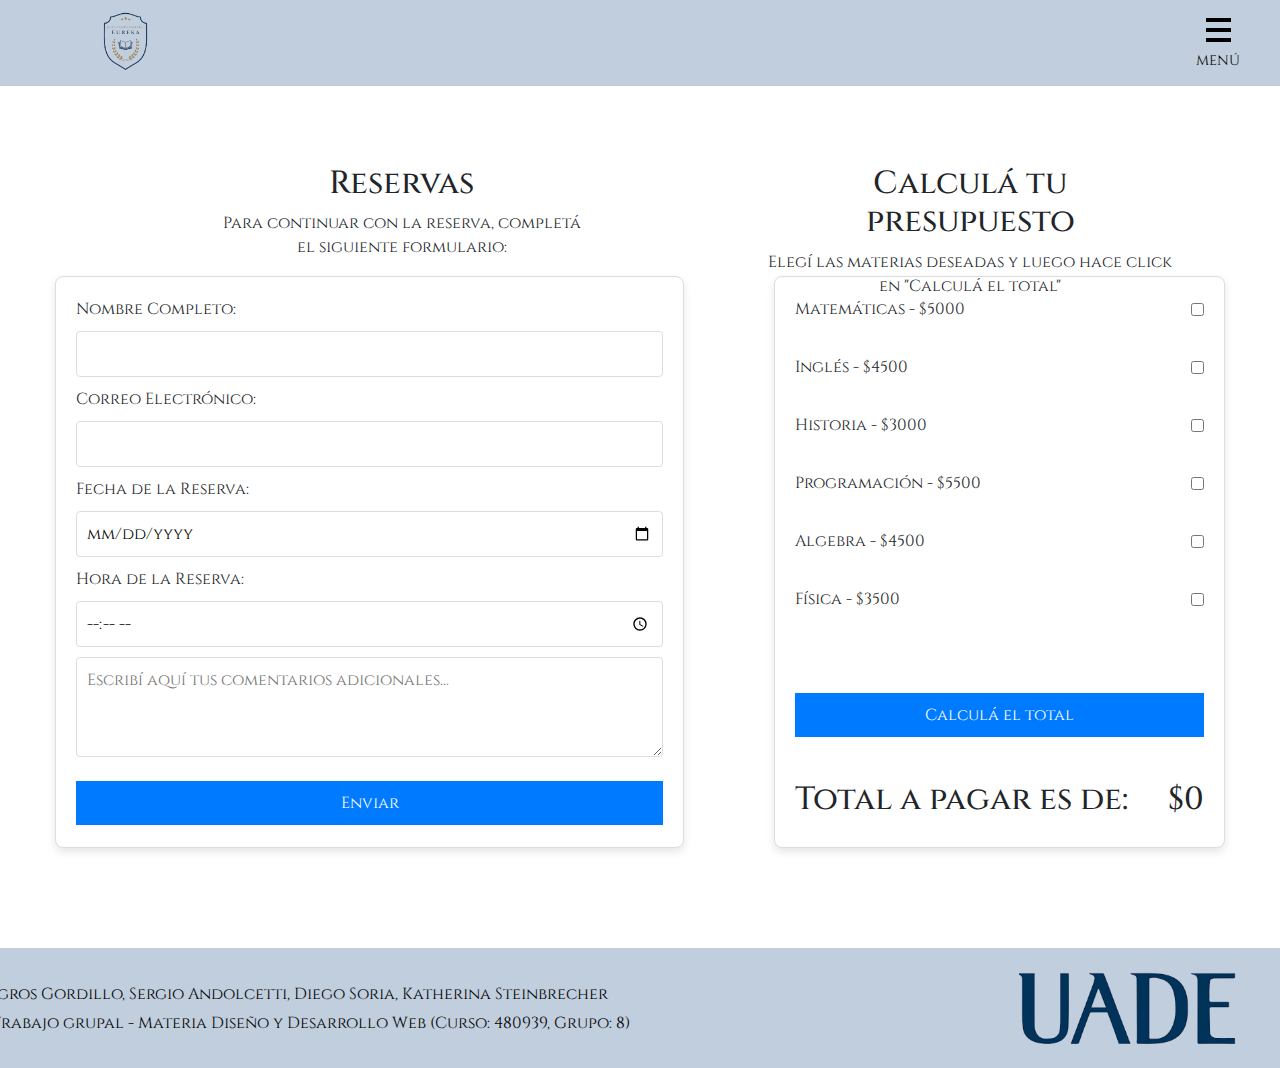
<file: reservas.html>
<!DOCTYPE html>
<html lang="es">
<head>
    <meta charset="UTF-8">
    <meta name="viewport" content="width=device-width, initial-scale=1.0">
    <title>Reservas</title>
    <link rel="preconnect" href="https://fonts.googleapis.com">
    <link rel="preconnect" href="https://fonts.gstatic.com" crossorigin>
    <link href="https://fonts.googleapis.com/css2?family=Inter:ital,opsz,wght@0,14..32,100..900;1,14..32,100..900&display=swap" rel="stylesheet">
    <link href="https://fonts.googleapis.com/css2?family=Cinzel:wght@400;700&display=swap" rel="stylesheet">
    <link rel="shortcut icon" href="./logo.png" type="image/x-icon">
    <link rel="stylesheet" href="./estilo_reservas_contacto.css">
    <link href="https://cdn.jsdelivr.net/npm/bootstrap@5.3.3/dist/css/bootstrap.min.css" rel="stylesheet" integrity="sha384-QWTKZyjpPEjISv5WaRU9OFeRpok6YctnYmDr5pNlyT2bRjXh0JMhjY6hW+ALEwIH" crossorigin="anonymous">
    <script defer src="./js/app.js"></script>
</head>
<body>
    <header>
        <nav class="navbar">
            <a href="./index.html">
                <div class="logo">
                    <img src="./logo.png" alt="Logo" />
                </div>
            </a>
            <!-- Menú hamburguesa con texto y "Cerrar" -->
            <div class="menu-toggle" id="mobile-menu">
                <span class="bar"></span>
                <span class="bar"></span>
                <span class="bar"></span>
                <span class="menu-text">Menú</span> <!-- Texto debajo del icono -->
            </div>
            <!-- Texto y botón cerrar -->
            <div class="close-menu" id="close-menu">
                <span class="close-icon">×</span>
                <span class="close-text">Cerrar</span>
            </div>
            <ul class="nav-links" id="nav-links">
                <li><a href="./index.html">Inicio</a></li>
                <li><a href="./cursos.html">Cursos</a></li>
                <li><a href="#">Reservas</a></li>
                <li><a href="./recursos.html">Recursos</a></li>
                <li><a href="./contacto.html">Contacto</a></li>
            </ul>
        </nav>
    </header>

    <main>
        <div class="cabecera1"><h2>Reservas</h2>
            <p>Para continuar con la reserva, completá el siguiente formulario:</p><br></div>

    <section class="section">
            <div class="container2"> <!-- CONTENEDOR DEL FORMULARIO -->
        <form id="reservationForm">
            <label for="name">Nombre Completo:</label>
            <input type="text" id="name" name="name" required>

            <label for="email">Correo Electrónico:</label>
            <input type="email" id="email" name="email" required>

            <label for="date">Fecha de la Reserva:</label>
            <input type="date" id="date" name="date" required>

            <label for="time">Hora de la Reserva:</label>
            <input type="time" id="time" name="time" required>

            <!-- CAMPO DE COMENTARIOS ADICIONALES EXPANDIBLE CON LIMITES -->
            <label for="comments"></label>
            <textarea id="comments" name="comments" rows="4" cols="50" maxlength="500" placeholder="Escribí aquí tus comentarios adicionales..."></textarea>
            <br>
            <button id="submitButton" onclick="changeButtonColor()">Enviar</button> <!--AL HACER CLICK EN EL BOTON QUEDE EN GRIS-->
        </form>

        <div id="confirmationMessage" class="hidden"> <!-- INFORMACIÓN QUE SE VA VER EN LA NOTIFICACIÓN -->
            <h2>¡Reserva Confirmada!</h2>
            <p>Gracias <span id="userName"></span>, te hemos enviado un recordatorio a <span id="userEmail"></span> para la fecha <span id="userDate"></span> a las <span id="userTime"></span>.</p>
        </div>
    </div>

    <!--RESERVAS-->

        <div class="cabecera2"><h2>Calculá tu presupuesto</h2>
            <p>Elegí las materias deseadas y luego hace click en "Calculá el total"</p><br></div>
        <div class="container1">
            <form id="budgetForm">
                <div class="form-group">
                    <div class="checkbox-group">
                        <label>
                            Matemáticas - $5000
                            <input type="checkbox" class="course" value="5000">
                        </label><br>
                        <label>
                            Inglés - $4500
                            <input type="checkbox" class="course" value="4500">
                        </label><br>
                        <label>
                            Historia - $3000
                            <input type="checkbox" class="course" value="3000">
                        </label><br>
                        <label>
                            Programación - $5500
                            <input type="checkbox" class="course" value="5500">
                        </label><br>
                        <label>
                            Algebra - $4500
                            <input type="checkbox" class="course" value="5500">
                        </label><br>
                        <label>
                            Física - $3500
                            <input type="checkbox" class="course" value="5500">
                        </label>
                    </div>
                    
                </div>
                <br><br><br>
                <button type="button" id="calculateBtn">Calculá el total</button>
            </form>

            <div id="result" class="result"><br>
                <h2>Total a pagar es de:&nbsp;&nbsp;&nbsp;&nbsp; <span id="total"> $0</span></h2>
            </div>
        </div>
    </section>
    </main>

    <footer>
        <div class="footer-container">
            <div class="footer-info">
                <p><strong>Integrantes:</strong> Milagros Gordillo, Sergio Andolcetti, Diego Soria, Katherina Steinbrecher</p>
                
                <p>
                    <a href="https://dsoria90.github.io/EUREKA/" target="_blank">Sitio del Grupo</a>
                    <span>- Trabajo grupal - Materia Diseño y Desarrollo Web (Curso: 480939, Grupo: 8)</span>
                </p>
            </div>
            <div class="footer-logo">
                <img src="./uade.png" alt="Logo UADE">
            </div>
        </div>
    </footer>

    <script src="js/script_calculadora.js"></script>
    <!-- JavaScript para el menú lateral y búsqueda -->
    <script src="./js/bootstrap.bundle.min.js"></script>
    <script>
        const mobileMenu = document.getElementById('mobile-menu');
        const navLinks = document.getElementById('nav-links');
        const closeMenu = document.getElementById('close-menu');

        // Abrir el menú
        mobileMenu.addEventListener('click', () => {
            navLinks.classList.add('active'); // Muestra los enlaces
            mobileMenu.style.display = 'none'; // Oculta el menú hamburguesa
            closeMenu.style.display = 'flex'; // Muestra el botón cerrar
        });

        // Cerrar el menú
        closeMenu.addEventListener('click', () => {
            navLinks.classList.remove('active'); // Oculta los enlaces
            mobileMenu.style.display = 'flex'; // Muestra el menú hamburguesa
            closeMenu.style.display = 'none'; // Oculta el botón cerrar
        });

        // Función de filtrado
        function filtrarRecursos() {
            const searchValue = document.getElementById("buscar").value.toLowerCase();
            const recursos = document.querySelectorAll(".recurso");

            recursos.forEach(recurso => {
                const title = recurso.querySelector("h2").textContent.toLowerCase();
                recurso.style.display = title.includes(searchValue) ? "block" : "none";
            });
        }
    </script>
</body>
</html>
</file>
<file: estilos.css>
* {
    margin: 0;
    padding: 0;
    box-sizing: border-box;
    font-family: 'Cinzel';
}

html, body {
    height: 100%;
    width: 100%;
    display: flex;
    flex-direction: column;
}

html {
    overflow-y: scroll;
}


/* Estilos para el navbar */
header .logo img {
    max-height: 70px; 
    margin-left: 90px;
}

main {
    flex: 1; /* Ocupa todo el espacio disponible */
    display: flex;
    justify-content: center;
    align-items: center;
}
.navbar {
    display: flex;
    justify-content: space-between;
    align-items: center;
    background-color: #C0CEDD;
    color: #000000;
    position: sticky;
    top: 0;
    z-index: 1000;
    font-family: 'Cinzel';
    width: 100%;
}

.nav-links {
    list-style: none;
    display: flex;
    margin-right: 250px;
    align-items: center;
    margin-top: 15px;
}

.nav-links li {
    margin-left: 100px;
}

.nav-links a {
    color: #000000;
    text-decoration: none;
    transition: color 0.3s ease;
}

.nav-links a:hover {
    color: #ddd;
}



/* Estilos del contenedor del carrusel */
.carousel {
    width: 80%;
    max-width: 100%;
    margin: 0 auto;
    margin-top: 20px;
    margin-bottom: 20px;
}
.carousel-item img {
    width: 100%; /* La imagen ocupa todo el ancho del carrusel */
    height: 700px;
    max-width: 1600px;
    object-fit: cover; /* Mantiene la imagen adaptada al espacio */
}

.carousel-caption {
    background-color: rgba(0, 0, 0, 0.7); /* Fondo semitransparente para el texto */
    padding: 5rem;
    border-radius: 5px;
}

.carousel-caption h5 {
    font-family: 'Cinzel';
    font-size: 1.5rem;
    color: #fff;
}

.carousel-caption p {
    font-family: 'Inter', sans-serif;
    font-size: 1rem;
    color: #fff;
}

.carousel-inner {
    margin: 0;
    padding: 0;
}


/* Estilos para el carrusel en pantallas pequeñas */
@media (max-width: 768px) {
    .carousel {
        width: 100%;
        height: auto; /* Permite que la altura sea proporcional */
    }

    .carousel-item img {
        width: 100%; /* Ocupa todo el ancho del dispositivo */
        height: auto; /* Mantén la proporción de la imagen */
        object-fit: cover; /* Asegura que no se deforme */
    }

    .carousel-caption {
        font-size: 0.9rem; /* Reduce el tamaño del texto */
        padding: 10px;
        background-color: rgba(0, 0, 0, 0.5); /* Fondo más tenue */
    }
    .carousel-caption h5 {
        font-size: 1.2rem; /* Reduce el tamaño del título */
    }

    .carousel-caption p {
        font-size: 0.9rem; /* Reduce el tamaño del párrafo */
    }
}











/* Footer siempre en el fondo */
footer {
    font-family: 'Cinzel', serif;
    background-color: #C0CEDD;
    color: #000;
    padding: 20px;
    text-align: center;
    margin: 0;
}

.footer-container {
    display: flex;
    flex-wrap: wrap;
    justify-content: space-between;
    align-items: center;
    gap: 20px;
    max-width: 1200px;
    margin: 0 auto;
}

.footer-info {
    text-align: left;
    flex: 1;
    margin-left: -200px;
}

.footer-info p {
    margin: 5px 0;
}

.footer-info a {
    color: #007BFF;
    text-decoration: underline;
    font-weight: bold;
    transition: color 0.3s ease;
}

.footer-info a:hover {
    color: #0056b3;
}

.footer-logo img {
    max-height: 80px;
    display: block;
    margin: 0 auto;
}

/* Footer responsivo */
@media (max-width: 768px) {
    .footer-container {
        display: flex;
        flex-direction: column; /* Colocar los elementos en columna */
        align-items: center; /* Centrar horizontalmente */
        gap: 20px; /* Espacio entre elementos */
        text-align: center; /* Alinear texto al centro */
        width: 90%;
    }

    .footer-info {
        text-align: center; /* Texto centrado */
        margin: 0; /* Eliminar márgenes adicionales */
        margin-bottom: 40px;
    }

    .footer-logo {
        margin-top: -50px;
    }
}






/*Pagina Recursos - Main*/
.mainCursos {
    flex: 1;
    display: block; /* Cambiar a block para evitar alineación horizontal */
    width: 100%;
}
/* Estilos para las secciones principales */

/* Cursos */
.curso {
    min-height: 350px;
    display: flex;
    flex-direction: column;
    justify-content: space-between;
    margin-bottom: 20px;
    background-color: #ffffff;
    padding: 20px;
    border-radius: 8px;
    box-shadow: 0 4px 8px rgba(0, 0, 0, 0.1);
}

.curso h3 {
    color: #007BFF;
    font-size: 1.5em;
    margin-bottom: 10px;
    text-align: center;
}

.curso p {
    font-size: 1em;
    color: #555;
}

/* Profesores */

.profesores-container .row {
    display: flex;
    flex-wrap: wrap;
    justify-content: center;
}

.profesor {
    display: flex; /* Habilita flexbox */
    flex-direction: column; /* Organiza los elementos verticalmente */
    align-items: center; /* Centra horizontalmente los elementos */
    justify-content: flex-start; /* Alinea hacia la parte superior, ajusta si deseas centrar */
    background-color: #ffffff;
    padding: 20px;
    border-radius: 8px;
    text-align: center;
    margin: 10px;
    box-shadow: 0 4px 8px rgba(0, 0, 0, 0.1);
    width: 70%;
    margin-left: 70px;
}

.profesor img {
    width: 300px; /* Hace que la imagen ocupe el ancho del contenedor */
    height: 300px;
    object-fit: cover; /* Mantiene las proporciones de la imagen */
    border-radius: 50px; /* Da bordes redondeados */
    margin-bottom: 0 auto; /* Agrega espacio debajo de la imagen */
    margin-bottom: 15px;
    display: block;
}

/* Ajuste de columnas según tamaño de pantalla */
@media (max-width: 992px) {
    .profesor {
        flex: 0 0 calc(50% - 20px); /* 2 columnas en pantallas medianas */
    }
}

@media (max-width: 768px) {
    .profesor {
        flex: 0 0 100%; /* 1 columna en pantallas pequeñas */
    }
}

@media (max-width: 576px) {
    .profesor {
        flex: 0 0 100%;
    }
}

/* Estrellas */
.estrellas {
    font-size: 1.5em;
    color: #FFD700;
}



/* FORMULARIO OCULTO*/
.formulario-oculto {
    display: none;
    background-color: #f9f9f9;
    border: 1px solid #ccc;
    padding: 15px;
    margin-top: 10px;
    box-shadow: 0 0 10px rgba(0, 0, 0, 0.1);
}
button {
    background-color: #007BFF;
    color: white;
    border: none;
    padding: 10px 15px;
    cursor: pointer;
}
button:hover {
    background-color: #0056b3;
}
/* para que el boton enviar sea verde*/
#enviarverde{
    background-color: #4CAF50;
}
















/*--- BIBLIOTECA DIGITAL----*/
/* Menú lateral */
#menu-lateral {
    background-color: #2c3e50;
    display: flex;
    color: white;
    padding: 15px;
    position: fixed;
    height: 100%;
    width: 200px;
    top: 0;
    left: 0;
    overflow-y: auto;
    flex-direction: column;
    align-items: center;
}

#menu-lateral ul {
    list-style: none;
    padding: 0;
}

#menu-lateral ul li {
    margin: 20px 0;
}

#menu-lateral ul li a {
    color: white;
    text-decoration: none;
}

#biblioteca {
    margin-left: 220px; /* Espacio para el menú lateral */
    padding: 20px;
    display: block; /* Cambia flex a block para que los elementos se muestren en bloque */
}

.bibliotecaBuscador input {
    width: 100%;
    max-width: 400px;
    padding: 10px;
    border-radius: 5px;
    border: 1px solid #ddd;
    
}


/* Recursos */
#resultados .recurso {
    margin-bottom: 20px;
    padding: 20px;
    border-radius: 8px;
    box-shadow: 0 4px 8px rgba(0, 0, 0, 0.1);
}

#resultados .recurso h2 {
    font-size: 1.25rem;
    color: #007BFF;
}

#resultados .recurso p {
    color: #555;
}

#resultados .recurso a {
    color: #007BFF;
    text-decoration: none;
}






/*ESTILOS DEL FORO*/

/* Foro - Ajustes generales */
.containerForo h1 {
    font-family: 'Cinzel';
    color: #007BFF;
}

.table {
    font-family: 'Inter', sans-serif;
    text-align: left;
}

.table th {
    font-weight: bold;
    font-size: 1.2em;
}

.table a {
    text-decoration: none;
    color: #007BFF;
    transition: color 0.2s ease;
}

.table a:hover {
    color: #0056b3;
}

/* Botón para crear nuevo tema */
.btn-primary {
    background-color: #007BFF;
    border: none;
    font-size: 1em;
    padding: 10px 15px;
}

.btn-primary:hover {
    background-color: #0056b3;
}

.text-center {
    text-align: center;
}

/* Modal */
.modal {
    display: none; /* Por defecto, está oculta */
    position: fixed;
    z-index: 1000;
    left: 0;
    top: 0;
    width: 100%;
    height: 100%;
    overflow: auto;
    background-color: rgba(0, 0, 0, 0.4);
}

.modal-content {
    background-color: #fff;
    margin: 10% auto;
    padding: 20px;
    border: 1px solid #ccc;
    border-radius: 10px;
    width: 50%;
    box-shadow: 0px 4px 10px rgba(0, 0, 0, 0.25);
}

.close {
    color: #aaa;
    float: right;
    font-size: 28px;
    font-weight: bold;
    cursor: pointer;
}

.close:hover,
.close:focus {
    color: red;
    text-decoration: none;
    cursor: pointer;
}



/* Estilos del menú hamburguesa */
.menu-toggle {
    display: flex; /* Mostrar los elementos en columna */
    flex-direction: column;
    justify-content: center;
    align-items: center;
    cursor: pointer;
    margin-right: 40px;
    display: none;
}


.menu-toggle .bar {
    background-color: #000;
    height: 4px;
    width: 25px;
    margin: 3px 0;
    transition: all 0.3s ease;
}
/* Estilo para el texto "Menú" */
.menu-toggle .menu-text {
    margin-top: 8px;
    font-size: 10px;
    color: #000;
    text-transform: uppercase; /* Convertir el texto a mayúsculas */
    font-family: 'Cinzel', serif;
}

/* Ocultar el botón de cerrar inicialmente */
.close-menu {
    display: none;
    flex-direction: column;
    justify-content: center;
    align-items: center;
    cursor: pointer;
}


.close-menu .close-icon {
    font-size: 24px;
    font-weight: bold;
    color: #000;
}

.close-menu .close-text {
    margin-top: 5px;
    font-size: 14px;
    color: #000;
    text-transform: uppercase;
    font-family: 'Cinzel', serif;
}


/* Ocultar el checkbox */
.menu-checkbox {
    display: none;
}

/* Estilo del botón de menú hamburguesa */
.menu-button {
    display: none; /* Oculto en pantallas grandes */
    background: none;
    border: none;
    cursor: pointer;
    font-size: 30px;
    padding: 10px;
}




/* Estilos responsivos para el header */
@media (max-width: 1342px) {
    .navbar {
        display: flex;
        flex-direction: row; /* Mantener el logo y el menú en una fila */
        justify-content: space-between; /* Logo a la izquierda y menú hamburguesa a la derecha */
        align-items: center; /* Centrar verticalmente */
        padding: 10px 20px;
        right: 0;
    }

    .logo {
        flex: 1; /* Ocupa el espacio necesario para alinear a la izquierda */
    }

    .menu-toggle {
        display: flex; /* Mostrar menú hamburguesa */
        justify-content: flex-end;
        flex-direction: column;
        cursor: pointer;
        text-align: left
    }

    .menu-toggle .bar {
        background-color: #000;
        height: 4px;
        width: 25px;
        margin: 3px 0;
        text-align: left
    }

    /* Texto debajo del menú hamburguesa */
    .menu-toggle .menu-text {
        margin-top: 5px;
        font-size: 14px;
        color: #000;
        text-transform: uppercase;
        font-family: 'Cinzel', serif;
    }

    /* Botón de cerrar: Oculto por defecto */
    .close-menu {
        display: none;
        flex-direction: column;
        justify-content: center;
        align-items: center;
        cursor: pointer;
    }

    .close-menu .close-icon {
        font-size: 30px;
        font-weight: bold;
        color: #000;
        margin-right: 30px;
        margin-bottom: 0;

    }

    .close-menu .close-text {
        margin-top: 5px;
        font-size: 14px;
        color: #000;
        text-transform: uppercase;
        font-family: 'Cinzel', serif;
        margin-right: 30px;
    }

    .nav-links {
        display: none; /* Ocultar enlaces inicialmente */
        flex-direction: column;
        position: absolute;
        top: 60px; /* Justo debajo del navbar */
        left: 0;
        width: 100%;
        background-color: #C0CEDD;
        padding: 20px 0;
        z-index: 1000;
    }

    .nav-links.active {
        display: flex; /* Mostrar enlaces al activar el menú */
    }

    .nav-links.active ~ #close-menu {
        display: flex;
    }

    .nav-links.active ~ .menu-toggle {
        display: none;
    }

    .nav-links li {
        margin: 10px 0;
    }
    .nav-links a {
        padding: 10px; /* Añadir espacio interno para clics más cómodos */
        text-decoration: none;
        color: #000;
    }

    .nav-links a:hover {
        color: #eb0000; /* Cambiar color al pasar el mouse */
    }
}

@media (min-width: 1342px) {
    .menu-toggle {
        display: none !important; /* Forzar ocultar el menú hamburguesa */
    }

    .close-menu {
        display: none !important; /* Forzar ocultar el botón "Cerrar" */
    }

    .nav-links {
        display: flex !important; /* Forzar mostrar el menú horizontal */
        justify-content: flex-end;
        align-items: center;
        width: auto;
        background-color: transparent;
    }
}
</file>
<file: estilos(1).css>
* {
    margin: 0;
    padding: 0;
    box-sizing: border-box;
}

html, body {
    height: 100%;
    width: 100%;
    display: flex;
    flex-direction: column;
}


/* Estilos para el navbar */
header .logo img {
    max-height: 70px; 
    margin-left: 90px;
}

.navbar {
    display: flex;
    justify-content: space-between;
    align-items: center;
    background-color: #C0CEDD;
    color: #000000;
    padding: 10px 20px;
    position: sticky;
    top: 0;
    z-index: 1000;
    font-family: 'Cinzel';
    width: 100%;
}

.nav-links {
    list-style: none;
    display: flex;
    margin-right: 250px;
    align-items: center;
    margin-top: 15px;
}

.nav-links li {
    margin-left: 100px;
}

.nav-links a {
    color: #000000;
    text-decoration: none;
    transition: color 0.3s ease;
}

.nav-links a:hover {
    color: #ddd;
}

main {
    flex: 1; /* Ocupa todo el espacio disponible */
    display: flex;
    justify-content: flex-start; /* Alinea el contenido hacia la izquierda */
    align-items: flex-start; /* Alinea verticalmente al inicio */
    margin-left: 50px; /* Desplaza hacia la izquierda */
}


/* Estilos del contenedor del carrusel */
.carousel {
    max-width: 50%; /* Ajusta el ancho del carrusel */
    margin: 20px auto; /* Centra el carrusel horizontalmente */
}

.carousel-item img {
    width: 100%; /* La imagen ocupa todo el ancho del carrusel */
    height: 700px;
    max-width: 1600px;
    object-fit: cover; /* Mantiene la imagen adaptada al espacio */
}

.carousel-caption {
    background-color: rgba(0, 0, 0, 0.7); /* Fondo semitransparente para el texto */
    padding: 1rem;
    border-radius: 5px;
}

.carousel-caption h5 {
    font-family: 'Cinzel';
    font-size: 1.5rem;
    color: #fff;
}

.carousel-caption p {
    font-family: 'Inter', sans-serif;
    font-size: 1rem;
    color: #fff;
}

/* Footer siempre en el fondo */
footer {
    font-family: 'Cinzel', serif;
    background-color: #C0CEDD;
    color: #000;
    padding: 20px;
    text-align: center;
    margin: 0;
}

.footer-container {
    display: flex;
    flex-wrap: wrap;
    justify-content: space-between;
    align-items: center;
    gap: 20px;
    max-width: 1200px;
    margin: 0 auto;
}

.footer-info {
    text-align: left;
    flex: 1;
    margin-left: -200px;
}

.footer-info p {
    margin: 5px 0;
}

.footer-info a {
    color: #007BFF;
    text-decoration: underline;
    font-weight: bold;
    transition: color 0.3s ease;
}

.footer-info a:hover {
    color: #0056b3;
}

.footer-logo img {
    max-height: 80px;
    display: block;
    margin: 0 auto;
}

/* Footer responsivo */
@media (max-width: 768px) {
    .footer-container {
        display: flex;
        flex-direction: column; /* Colocar los elementos en columna */
        align-items: center; /* Centrar horizontalmente */
        gap: 20px; /* Espacio entre elementos */
        text-align: center; /* Alinear texto al centro */
        width: 90%;
    }

    .footer-info {
        text-align: center; /* Texto centrado */
        margin: 0; /* Eliminar márgenes adicionales */
        margin-bottom: 40px;
    }

    .footer-logo {
        margin-top: -50px;
    }
}





/*Pagina Recursos - Main*/
.mainCursos {
    flex: 1;
    display: block; /* Cambiar a block para evitar alineación horizontal */
    width: 100%;
}
/* Estilos para las secciones principales */

/* Cursos */
.curso {
    min-height: 350px;
    display: flex;
    flex-direction: column;
    justify-content: space-between;
    margin-bottom: 20px;
    background-color: #ffffff;
    padding: 20px;
    border-radius: 8px;
    box-shadow: 0 4px 8px rgba(0, 0, 0, 0.1);
}

.curso h3 {
    color: #007BFF;
    font-size: 1.5em;
    margin-bottom: 10px;
    text-align: center;
}

.curso p {
    font-size: 1em;
    color: #555;
}

/* Profesores */

.profesores-container .row {
    display: flex;
    flex-wrap: wrap;
    justify-content: center;
}

.profesor {
    background-color: #ffffff;
    padding: 20px;
    border-radius: 8px;
    text-align: center;
    margin: 10px;
    flex: 0 0 calc(33.33% - 20px); /* 3 columnas en pantallas grandes */
    display: flex;
    flex-direction: column;
    justify-content: space-between;
    min-height: 200px; /* Ajusta la altura mínima */
    box-shadow: 0 4px 8px rgba(0, 0, 0, 0.1);
}

/* Ajuste de columnas según tamaño de pantalla */
@media (max-width: 992px) {
    .profesor {
        flex: 0 0 calc(50% - 20px); /* 2 columnas en pantallas medianas */
    }
}

@media (max-width: 768px) {
    .profesor {
        flex: 0 0 100%; /* 1 columna en pantallas pequeñas */
    }
}

@media (max-width: 576px) {
    .profesor {
        flex: 0 0 100%;
    }
}

/* Estrellas */
.estrellas {
    font-size: 1.5em;
    color: #FFD700;
}



/* FORMULARIO OCULTO*/
.formulario-oculto {
    display: none;
    background-color: #f9f9f9;
    border: 1px solid #ccc;
    padding: 15px;
    margin-top: 10px;
    box-shadow: 0 0 10px rgba(0, 0, 0, 0.1);
}
button {
    background-color: #007BFF;
    color: white;
    border: none;
    padding: 10px 15px;
    cursor: pointer;
}
button:hover {
    background-color: #0056b3;
}
/* para que el boton enviar sea verde*/
#enviarverde{
    background-color: #4CAF50;
}











/*--- BIBLIOTECA DIGITAL----*/
/* Menú lateral */
#menu-lateral {
    background-color: #2c3e50;
    display: flex;
    color: white;
    padding: 15px;
    position: fixed;
    height: 100%;
    width: 200px;
    top: 0;
    left: 0;
    overflow-y: auto;
    flex-direction: column;
    align-items: center;
}

#menu-lateral ul {
    list-style: none;
    padding: 0;
}

#menu-lateral ul li {
    margin: 20px 0;
}

#menu-lateral ul li a {
    color: white;
    text-decoration: none;
}

#biblioteca {
    margin-left: 220px; /* Espacio para el menú lateral */
    padding: 20px;
    display: block; /* Cambia flex a block para que los elementos se muestren en bloque */
}

.bibliotecaBuscador input {
    width: 100%;
    max-width: 400px;
    padding: 10px;
    border-radius: 5px;
    border: 1px solid #ddd;
    
}


/* Recursos */
#resultados .recurso {
    margin-bottom: 20px;
    padding: 20px;
    border-radius: 8px;
    box-shadow: 0 4px 8px rgba(0, 0, 0, 0.1);
}

#resultados .recurso h2 {
    font-size: 1.25rem;
    color: #007BFF;
}

#resultados .recurso p {
    color: #555;
}

#resultados .recurso a {
    color: #007BFF;
    text-decoration: none;
}
.book-grid {
    display: grid;
    grid-template-columns: repeat(auto-fit, minmax(200px, 1fr));
    gap: 1.5rem;
    padding: 2rem;
  }
  
  .book-card {
    background-color: white;
    border: 1px solid #ddd;
    border-radius: 8px;
    box-shadow: 0 2px 5px rgba(0, 0, 0, 0.1);
    overflow: hidden;
    text-align: center;
    transition: transform 0.2s ease, box-shadow 0.2s ease;
  }
  
  .book-card:hover {
    transform: scale(1.05);
    box-shadow: 0 4px 10px rgba(0, 0, 0, 0.15);
  }
  
  .book-card img {
    width: 100%;
    height: 250px;
    object-fit: cover;
  }
  
  .book-card h2 {
    font-size: 1.25rem;
    margin: 1rem 0 0.5rem;
    color: #0558c5;
  }
  
  .book-card p {
    color: #666;
    margin-bottom: 1rem;
    font-size: 1rem;
  }

  
/* Estilos del menú hamburguesa */
.menu-toggle {
    display: flex; /* Mostrar los elementos en columna */
    flex-direction: column;
    justify-content: center;
    align-items: center;
    cursor: pointer;
    margin-right: 40px;
    display: none;
}


.menu-toggle .bar {
    background-color: #000;
    height: 4px;
    width: 25px;
    margin: 3px 0;
    transition: all 0.3s ease;
}
/* Estilo para el texto "Menú" */
.menu-toggle .menu-text {
    margin-top: 8px;
    font-size: 10px;
    color: #000;
    text-transform: uppercase; /* Convertir el texto a mayúsculas */
    font-family: 'Cinzel', serif;
}

/* Ocultar el botón de cerrar inicialmente */
.close-menu {
    display: none;
    flex-direction: column;
    justify-content: center;
    align-items: center;
    cursor: pointer;
}


.close-menu .close-icon {
    font-size: 24px;
    font-weight: bold;
    color: #000;
}

.close-menu .close-text {
    margin-top: 5px;
    font-size: 14px;
    color: #000;
    text-transform: uppercase;
    font-family: 'Cinzel', serif;
}


/* Ocultar el checkbox */
.menu-checkbox {
    display: none;
}

/* Estilo del botón de menú hamburguesa */
.menu-button {
    display: none; /* Oculto en pantallas grandes */
    background: none;
    border: none;
    cursor: pointer;
    font-size: 30px;
    padding: 10px;
}


/* Estilos responsivos para el header */
@media (max-width: 1342px) {
    .navbar {
        display: flex;
        flex-direction: row; /* Mantener el logo y el menú en una fila */
        justify-content: space-between; /* Logo a la izquierda y menú hamburguesa a la derecha */
        align-items: center; /* Centrar verticalmente */
        padding: 10px 20px;
        right: 0;
    }

    .logo {
        flex: 1; /* Ocupa el espacio necesario para alinear a la izquierda */
    }

    .menu-toggle {
        display: flex; /* Mostrar menú hamburguesa */
        justify-content: flex-end;
        flex-direction: column;
        cursor: pointer;
        text-align: left
    }

    .menu-toggle .bar {
        background-color: #000;
        height: 4px;
        width: 25px;
        margin: 3px 0;
        text-align: left
    }

    /* Texto debajo del menú hamburguesa */
    .menu-toggle .menu-text {
        margin-top: 5px;
        font-size: 14px;
        color: #000;
        text-transform: uppercase;
        font-family: 'Cinzel', serif;
    }

    /* Botón de cerrar: Oculto por defecto */
    .close-menu {
        display: none;
        flex-direction: column;
        justify-content: center;
        align-items: center;
        cursor: pointer;
    }

    .close-menu .close-icon {
        font-size: 30px;
        font-weight: bold;
        color: #000;
        margin-right: 30px;
        margin-bottom: 0;

    }

    .close-menu .close-text {
        margin-top: 5px;
        font-size: 14px;
        color: #000;
        text-transform: uppercase;
        font-family: 'Cinzel', serif;
        margin-right: 30px;
    }

    .nav-links {
        display: none; /* Ocultar enlaces inicialmente */
        flex-direction: column;
        position: absolute;
        top: 60px; /* Justo debajo del navbar */
        left: 0;
        width: 100%;
        background-color: #C0CEDD;
        padding: 20px 0;
        z-index: 1000;
    }

    .nav-links.active {
        display: flex; /* Mostrar enlaces al activar el menú */
    }

    .nav-links.active ~ #close-menu {
        display: flex;
    }

    .nav-links.active ~ .menu-toggle {
        display: none;
    }

    .nav-links li {
        margin: 10px 0;
    }
    .nav-links a {
        padding: 10px; /* Añadir espacio interno para clics más cómodos */
        text-decoration: none;
        color: #000;
    }

    .nav-links a:hover {
        color: #eb0000; /* Cambiar color al pasar el mouse */
    }
}

@media (min-width: 1342px) {
    .menu-toggle {
        display: none !important; /* Forzar ocultar el menú hamburguesa */
    }

    .close-menu {
        display: none !important; /* Forzar ocultar el botón "Cerrar" */
    }

    .nav-links {
        display: flex !important; /* Forzar mostrar el menú horizontal */
        justify-content: flex-end;
        align-items: center;
        width: auto;
        background-color: transparent;
    }
}


/*RESPONSIVE RECURSOS MAIN*/
@media (max-width: 768px) {
    #biblioteca {
        margin: 0 auto; /* Centra horizontalmente el contenido */
        padding: 10px; /* Agrega un poco de espacio interno */
        width: 100%; /* Asegura que ocupe todo el ancho disponible */
    }

    .col-md-3 {
        width: 100%; /* Asegura que los filtros ocupen todo el ancho */
        margin-bottom: 20px; /* Agrega espacio entre filtros y resultados */
        margin-left: -100px;
    }

    #resultados {
        width: 100%; /* Los resultados también ocupan todo el ancho */
        margin: 0 auto; /* Centra los resultados */
        padding: 0 10px; /* Espaciado interno */
    }

    .recurso {
        margin: 10px 0; /* Espaciado vertical entre cada recurso */
        padding: 15px; /* Espaciado interno dentro de cada recurso */
        box-shadow: 0 2px 5px rgba(0, 0, 0, 0.1); /* Suaviza el diseño */
    }

    .form-group {
        margin-bottom: 15px; /* Espaciado entre elementos del formulario */
    }

    button {
        width: 100%; /* Botón de limpiar filtros ocupa todo el ancho */
        text-align: center; /* Centra el texto dentro del botón */
    }
}
</file>
<file: estilo_reservas_contacto.css>
* {
    margin: 0;
    padding: 0;
    box-sizing: border-box;
    font-family: 'Cinzel';
}

html, body {
    height: 100%;
    width: 100%;
    margin: 0;
    padding: 0;
    display: flex;
    flex-direction: column;
}

html {
    overflow-y: scroll;
}

body {
    display: flex;
    flex-direction: column;
}



main {
    flex: 1; /* Ocupa todo el espacio restante */
}

/* Estilos para el navbar */
header .logo img {
    max-height: 70px; 
    margin-left: 90px;
}


.navbar {
    display: flex;
    justify-content: space-between;
    align-items: center;
    background-color: #C0CEDD;
    color: #000000;
    position: sticky;
    top: 0;
    z-index: 1000;
    font-family: 'Cinzel';
    width: 100%;
}

.nav-links {
    list-style: none;
    display: flex;
    margin-right: 250px;
    align-items: center;
    margin-top: 15px;
}

.nav-links li {
    margin-left: 100px;
}

.nav-links a {
    color: #000000;
    text-decoration: none;
    transition: color 0.3s ease;
}

.nav-links a:hover {
    color: #ddd;
}



/* Estilos del menú hamburguesa */
.menu-toggle {
    display: flex; /* Mostrar los elementos en columna */
    flex-direction: column;
    justify-content: center;
    align-items: center;
    cursor: pointer;
    margin-right: 40px;
    display: none;
}


.menu-toggle .bar {
    background-color: #000;
    height: 4px;
    width: 25px;
    margin: 3px 0;
    transition: all 0.3s ease;
}
/* Estilo para el texto "Menú" */
.menu-toggle .menu-text {
    margin-top: 8px;
    font-size: 10px;
    color: #000;
    text-transform: uppercase; /* Convertir el texto a mayúsculas */
    font-family: 'Cinzel', serif;
}

/* Ocultar el botón de cerrar inicialmente */
.close-menu {
    display: none;
    flex-direction: column;
    justify-content: center;
    align-items: center;
    cursor: pointer;
}


.close-menu .close-icon {
    font-size: 24px;
    font-weight: bold;
    color: #000;
}

.close-menu .close-text {
    margin-top: 5px;
    font-size: 14px;
    color: #000;
    text-transform: uppercase;
    font-family: 'Cinzel', serif;
}


/* Ocultar el checkbox */
.menu-checkbox {
    display: none;
}

/* Estilo del botón de menú hamburguesa */
.menu-button {
    display: none; /* Oculto en pantallas grandes */
    background: none;
    border: none;
    cursor: pointer;
    font-size: 30px;
    padding: 10px;
}





/* Contenido principal */
.contenido-main {
    margin-top: -25px; /* Para evitar que el contenido quede cubierto por la barra */
    display: flex;
    justify-content: center;
    align-items: center;
    height: calc(100vh - 80px); /* Resta la altura de la barra */
    text-align: center;
    flex-direction: column;
}

.cabecera {
    margin-top: 50px;

    text-align: center;
}


/*---FORMULARIO CONTACTO----------*/
/*----PROPIEDADES DEL FORMULARIO----*/

.forum-container {
    max-width: 700px;
    width: 100%;
    padding: 20px;
    border-radius: 10px;
    box-shadow: 0 4px 8px rgba(0, 0, 0, 0.2);
    background-color: #ffffff;
    margin: 40px auto 80px auto; /* Centra el contenedor horizontalmente */
}

h1 {
    text-align: left;
    color: #2d3436;
}

.form-container {
    display: flex;
    flex-direction: column;
    margin-bottom: 20px;
}

label {
    display: flex;
}

/*----PROPIEDADES DEL ÁREA DE TEXTO DEL FORM----*/

textarea { 
    width: 100%;
    padding: 12px;
    border-radius: 5px;
    border: 1px solid #dfe6e9;
    resize: vertical;
    margin-bottom: 10px;
    font-size: 1em;
    height: 100px; /* Altura predeterminada */
    max-height: 200px; /* Altura máxima */
    min-height: 100px;
}

/*----BOTON ENVIAR----*/

button {
    padding: 10px;
    font-size: 1em;
    border: none;
    color: #ffffff;
    background-color: #0984e3;
    border-radius: 5px;
    cursor: pointer;
    transition: background-color 0.3s ease;
}


.message-board {
    display: flex;
    flex-direction: column;
    gap: 15px;
}

.message, .reply {
    border: 1px solid #dfe6e9;
    padding: 15px;
    border-radius: 5px;
    background-color: #f9f9f9;
    box-shadow: 0 2px 4px rgba(0, 0, 0, 0.1);
    transition: transform 0.2s ease;
    margin-left: 0;
}

.message:hover, .reply:hover {
    transform: scale(1.02);
}

.reply {
    background-color: #dfe6e9;
    margin-top: 10px;
    width: 100%;
}

.reply-btn {
    margin-top: 10px;
    padding: 5px;
    font-size: 0.8em;
    color: #0984e3;
    background: none;
    border: none;
    cursor: pointer;
    text-decoration: underline;
}

.form-container label,
.reply label {
    font-weight: bold;
}

.form-container input[type="text"],
.reply input[type="text"] {
    padding: 10px;
    margin-bottom: 10px;
    width: 100%;
    border: 1px solid #dfe6e9;
    border-radius: 5px;
}

/* ------RESERVAS ------------------- */
section {
    display: flex;
    justify-content: space-between; /* Coloca los elementos a los extremos */
    margin: 190px auto 382px auto; /* Centra horizontalmente el section */
    gap: 90px; /* Espacio entre los contenedores */
    margin-bottom: 100px;
}

.container1, .container2 {
    padding: 20px;
    border: 1px solid #ddd;
    border-radius: 8px;
    box-shadow: 0 4px 8px rgba(0, 0, 0, 0.1);
    background-color: #fff;
    text-align: center;
}


.container1 {
    margin-right: auto; /* Alinea a la izquierda */
}

.container2 {
    margin-left: auto; /* Alinea a la derecha */
}

.cabecera1 {
    position: absolute;
    top: 0; /* Coloca la cabecera en la parte superior */
    left: 47%; /* Coloca la cabecera en el centro horizontal */
    transform: translateX(-50%); /* Ajusta para que esté centrado correctamente */
    z-index: 10; /* Asegura que esté por encima de los demás elementos */
    padding: 20px;
    border-radius: 8px;
    text-align: center;
    margin-top: 145px;
    margin-left: -200px;
    width: 400px;
}

.cabecera2 {
    position: absolute;
    top: 0; /* Coloca la cabecera en la parte superior */
    left: 50%; /* Coloca la cabecera en el centro horizontal */
    transform: translateX(-50%); /* Ajusta para que esté centrado correctamente */
    z-index: 10; /* Asegura que esté por encima de los demás elementos */
    padding: 20px;
    border-radius: 8px;
    text-align: center;
    margin-top: 145px;
    margin-left: 330px;
    width: 450px;
}



form {
    display: flex; /* Flex layout para organizar los elementos dentro del formulario */
    flex-direction: column; /* Coloca los elementos en una columna */
    text-align: left; /* Alinea el texto a la izquierda */
}

.form-group, .checkbox-group, .result {
    width: 100%; /* Ocupa todo el ancho del contenedor */
    text-align: left; /* Alinea el texto a la izquierda */
}

textarea {
    width: 100%; /* Hace que ocupe todo el ancho disponible del contenedor */
    max-width: 800px; /* Máximo ancho que puede alcanzar */
    height: 100px; /* Altura predeterminada */
    max-height: 200px; /* Altura máxima */
    min-height: 100px; /* Altura mínima */
    resize: vertical; /* Permite al usuario ajustar la altura, pero no el ancho */
    box-sizing: border-box; /* Asegura que padding y border no excedan el tamaño del contenedor */
    border: 1px solid #ccc; /* Borde gris claro */
    border-radius: 4px; /* Redondea las esquinas del borde */
    resize: none; /* Desactiva la opción de redimensionar */

}

.checkbox-group label {
    display: flex; /* Flex layout para alinear el texto y el checkbox */
    justify-content: space-between; /* Espacia el texto a la izquierda y el checkbox a la derecha */
    align-items: center; /* Alinea verticalmente los elementos al centro */
    margin-bottom: 10px; /* Espacio inferior entre cada opción */
    width: 100%; /* Ocupa todo el ancho del contenedor */
}

input[type="text"], input[type="email"], input[type="date"], input[type="time"], textarea {
    width: 100%; /* Ocupa todo el ancho disponible */
    padding: 10px; /* Espacio interno alrededor del contenido */
    margin: 10px 0; /* Espacio superior e inferior entre elementos */
    border: 1px solid #ddd; /* Borde gris claro */
    border-radius: 4px; /* Redondea las esquinas */
    box-sizing: border-box; /* Asegura que padding y border no excedan el tamaño del contenedor */
}

button {
    padding: 10px 20px; /* Espacio interno alrededor del botón */
    margin-top: 15px; /* Espacio superior para separar el botón de otros elementos */
    background-color: #007bff; /* Color de fondo azul */
    color: #fff; /* Color de texto blanco */
    border: none; /* Sin borde */
    border-radius: 4px; /* Redondea las esquinas */
    cursor: pointer; /* Cambia el cursor al pasar el ratón */
}


button:hover {
    background-color: #0056b3; /* Cambia el color de fondo cuando se pasa el ratón por encima */
}

#result h2 {
    margin-top: 20px; /* Espacio superior para separar el encabezado de otros elementos */
}

.hidden {
    display: none; /* Oculta el elemento */
}


/*CALCULADORA*/

.section2 {
    margin-left: 700px;
    margin-top: -1032px;
    margin-bottom: 100px;
}




/* Footer siempre en el fondo */
footer {
    font-family: 'Cinzel', serif;
    background-color: #C0CEDD;
    color: #000;
    padding: 20px;
    text-align: center;
    margin: 0;
}

.footer-container {
    display: flex;
    flex-wrap: wrap;
    justify-content: space-between;
    align-items: center;
    gap: 20px;
    max-width: 1200px;
    margin: 0 auto;
}

.footer-info {
    text-align: left;
    flex: 1;
    margin-left: -200px;
}

.footer-info p {
    margin: 5px 0;
}

.footer-info a {
    color: #007BFF;
    text-decoration: underline;
    font-weight: bold;
    transition: color 0.3s ease;
}

.footer-info a:hover {
    color: #0056b3;
}

.footer-logo img {
    max-height: 80px;
    display: block;
    margin: 0 auto;
}

/* Footer responsivo */
@media (max-width: 768px) {
    .footer-container {
        display: flex;
        flex-direction: column; /* Colocar los elementos en columna */
        align-items: center; /* Centrar horizontalmente */
        gap: 20px; /* Espacio entre elementos */
        text-align: center; /* Alinear texto al centro */
        width: 90%;
    }

    .footer-info {
        text-align: center; /* Texto centrado */
        margin: 0; /* Eliminar márgenes adicionales */
        margin-bottom: 40px;
    }

    .footer-logo {
        margin-top: -50px;
    }
}





/* ---------MQ RESPONSIVE ELEMENTOS--------- */

/* Estilos responsivos para el header */
@media (max-width: 1342px) {
    .navbar {
        display: flex;
        flex-direction: row; /* Mantener el logo y el menú en una fila */
        justify-content: space-between; /* Logo a la izquierda y menú hamburguesa a la derecha */
        align-items: center; /* Centrar verticalmente */
        padding: 10px 20px;
        right: 0;
    }

    .logo {
        flex: 1; /* Ocupa el espacio necesario para alinear a la izquierda */
    }

    .menu-toggle {
        display: flex; /* Mostrar menú hamburguesa */
        justify-content: flex-end;
        flex-direction: column;
        cursor: pointer;
        text-align: left
    }

    .menu-toggle .bar {
        background-color: #000;
        height: 4px;
        width: 25px;
        margin: 3px 0;
        text-align: left
    }

    /* Texto debajo del menú hamburguesa */
    .menu-toggle .menu-text {
        margin-top: 5px;
        font-size: 14px;
        color: #000;
        text-transform: uppercase;
        font-family: 'Cinzel', serif;
    }

    /* Botón de cerrar: Oculto por defecto */
    .close-menu {
        display: none;
        flex-direction: column;
        justify-content: center;
        align-items: center;
        cursor: pointer;
    }

    .close-menu .close-icon {
        font-size: 30px;
        font-weight: bold;
        color: #000;
        margin-right: 30px;
        margin-bottom: 0;

    }

    .close-menu .close-text {
        margin-top: 5px;
        font-size: 14px;
        color: #000;
        text-transform: uppercase;
        font-family: 'Cinzel', serif;
        margin-right: 30px;
    }

    .nav-links {
        display: none; /* Ocultar enlaces inicialmente */
        flex-direction: column;
        position: absolute;
        top: 60px; /* Justo debajo del navbar */
        left: 0;
        width: 100%;
        background-color: #C0CEDD;
        padding: 20px 0;
        z-index: 1000;
    }

    .nav-links.active {
        display: flex; /* Mostrar enlaces al activar el menú */
    }

    .nav-links.active ~ #close-menu {
        display: flex;
    }

    .nav-links.active ~ .menu-toggle {
        display: none;
    }

    .nav-links li {
        margin: 10px 0;
    }
    .nav-links a {
        padding: 10px; /* Añadir espacio interno para clics más cómodos */
        text-decoration: none;
        color: #000;
    }

    .nav-links a:hover {
        color: #eb0000; /* Cambiar color al pasar el mouse */
    }
}

@media (min-width: 1342px) {
    .menu-toggle {
        display: none !important; /* Forzar ocultar el menú hamburguesa */
    }

    .close-menu {
        display: none !important; /* Forzar ocultar el botón "Cerrar" */
    }

    .nav-links {
        display: flex !important; /* Forzar mostrar el menú horizontal */
        justify-content: flex-end;
        align-items: center;
        width: auto;
        background-color: transparent;
    }
}






/* ---- MQ RESPONSIVE --RESERVAS---- */
@media (max-width: 600px) {
    h1 {
        font-size: 1.2em;
        text-align: left;
        text-decoration: #000000;
    }
    
    .section2 {
        margin-left: 1px;
        width: 100%;
    }

    .section {
        margin-left: 110px;
        margin: 204px 1px 1100px;
        width: 100%;
    }
}




/*MAIN RESERVAS*/
@media (max-width: 768px) {
    section {
        display: flex;
        flex-direction: column; /* Apila los formularios */
        align-items: center; /* Centra los formularios horizontalmente */
        gap: 30px; /* Espacio entre formularios */
        margin: 20px auto; /* Centrado vertical y horizontal */
        padding: 10px; /* Espaciado interno */
    }

    .container1, .container2 {
        width: 90%; /* Ocupa casi todo el ancho de la pantalla */
        max-width: 500px; /* Limita el ancho máximo */
        margin: 0 auto; /* Centra los contenedores */
    }

    .cabecera1  {
        position: static; /* Elimina posicionamiento absoluto */
        margin-top: 30px;
        text-align: center; /* Centra el texto */
        margin-left: 330px;
    }
    .cabecera2{
        position: static; /* Elimina posicionamiento absoluto */
        margin-top: 0;
        text-align: center; /* Centra el texto */
        margin-left: 450px;
    }
    
    h2 {
        font-size: 1.5rem; /* Ajusta el tamaño del encabezado */
    }

    p {
        font-size: 1rem; /* Ajusta el tamaño del párrafo */
        margin: 0 0 10px 0; /* Espaciado inferior */
    }

    /* Ajuste para el botón de calcular */
    #calculateBtn, #submitButton {
        margin: 20px auto; /* Centra los botones */
        display: block; /* Asegura que los botones ocupen todo el ancho disponible */
    }

    #result {
        text-align: center; /* Centra el texto del resultado */
    }
}
</file>
